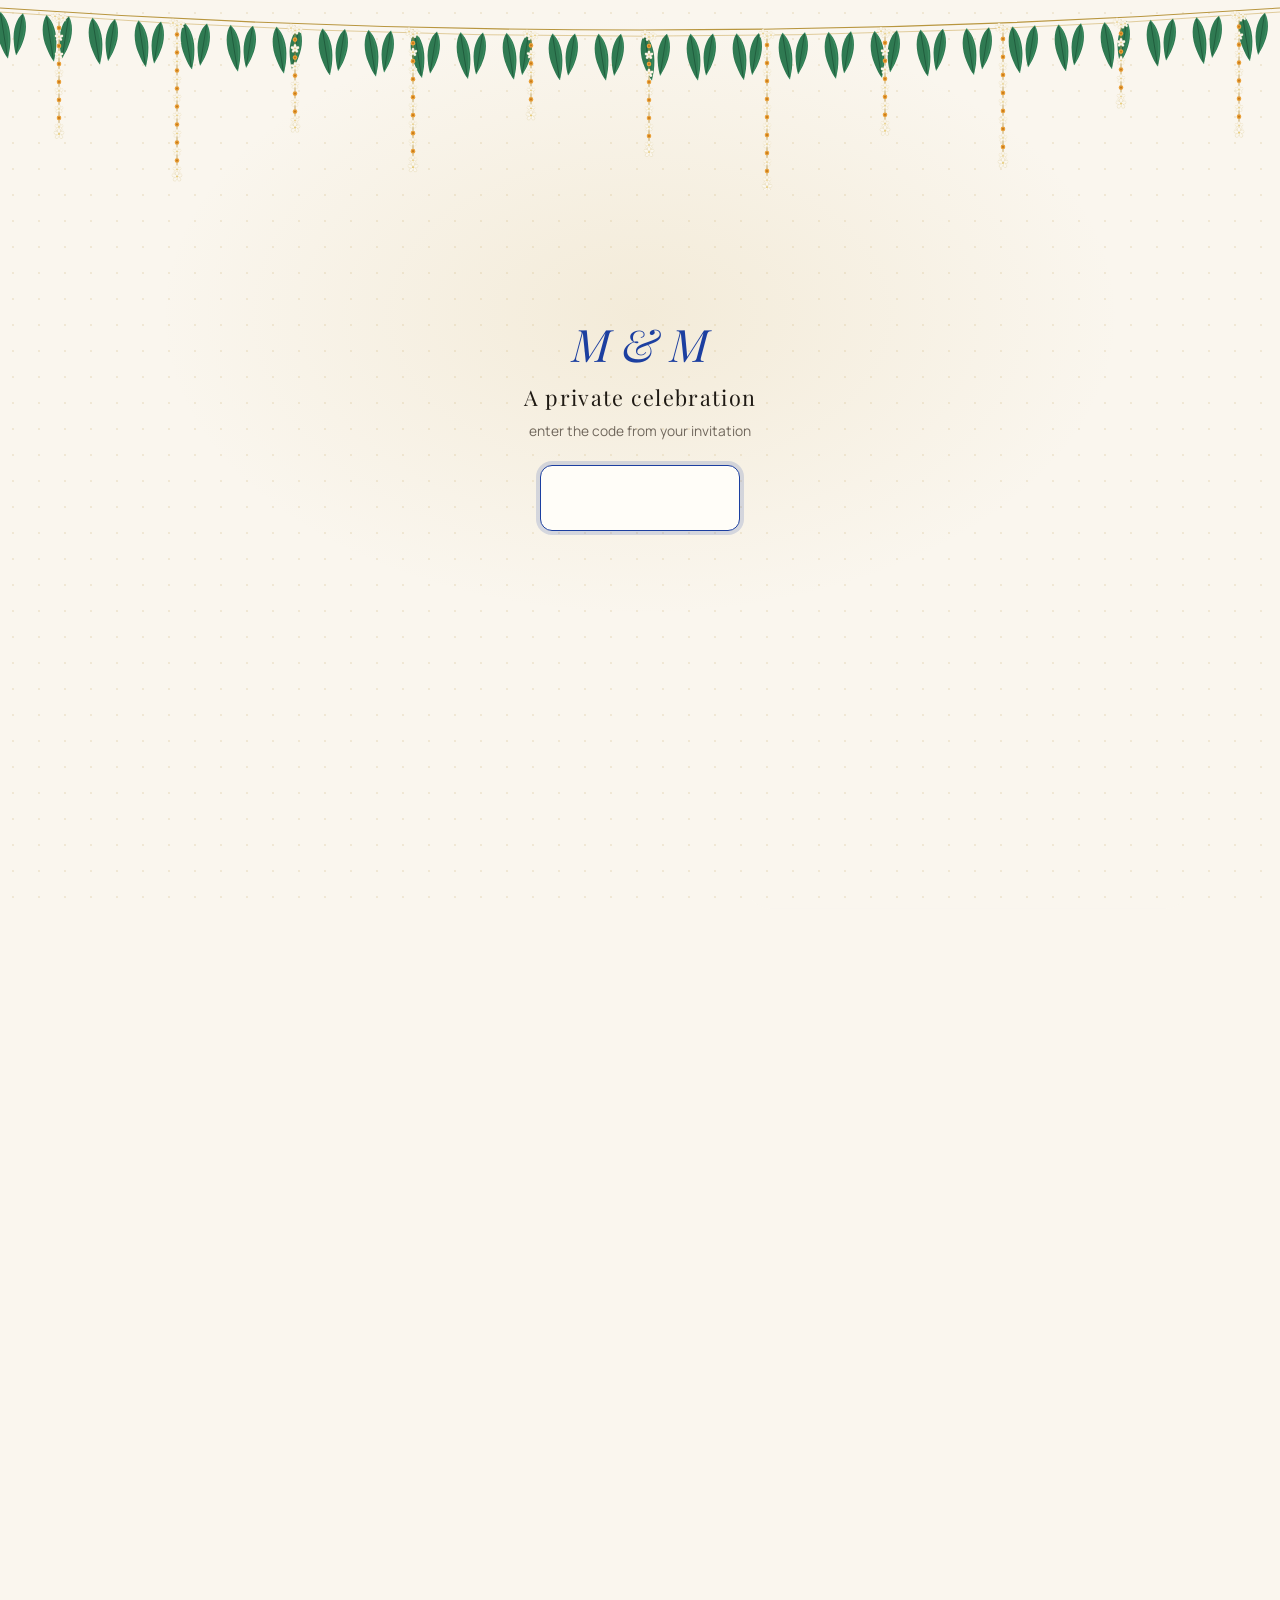
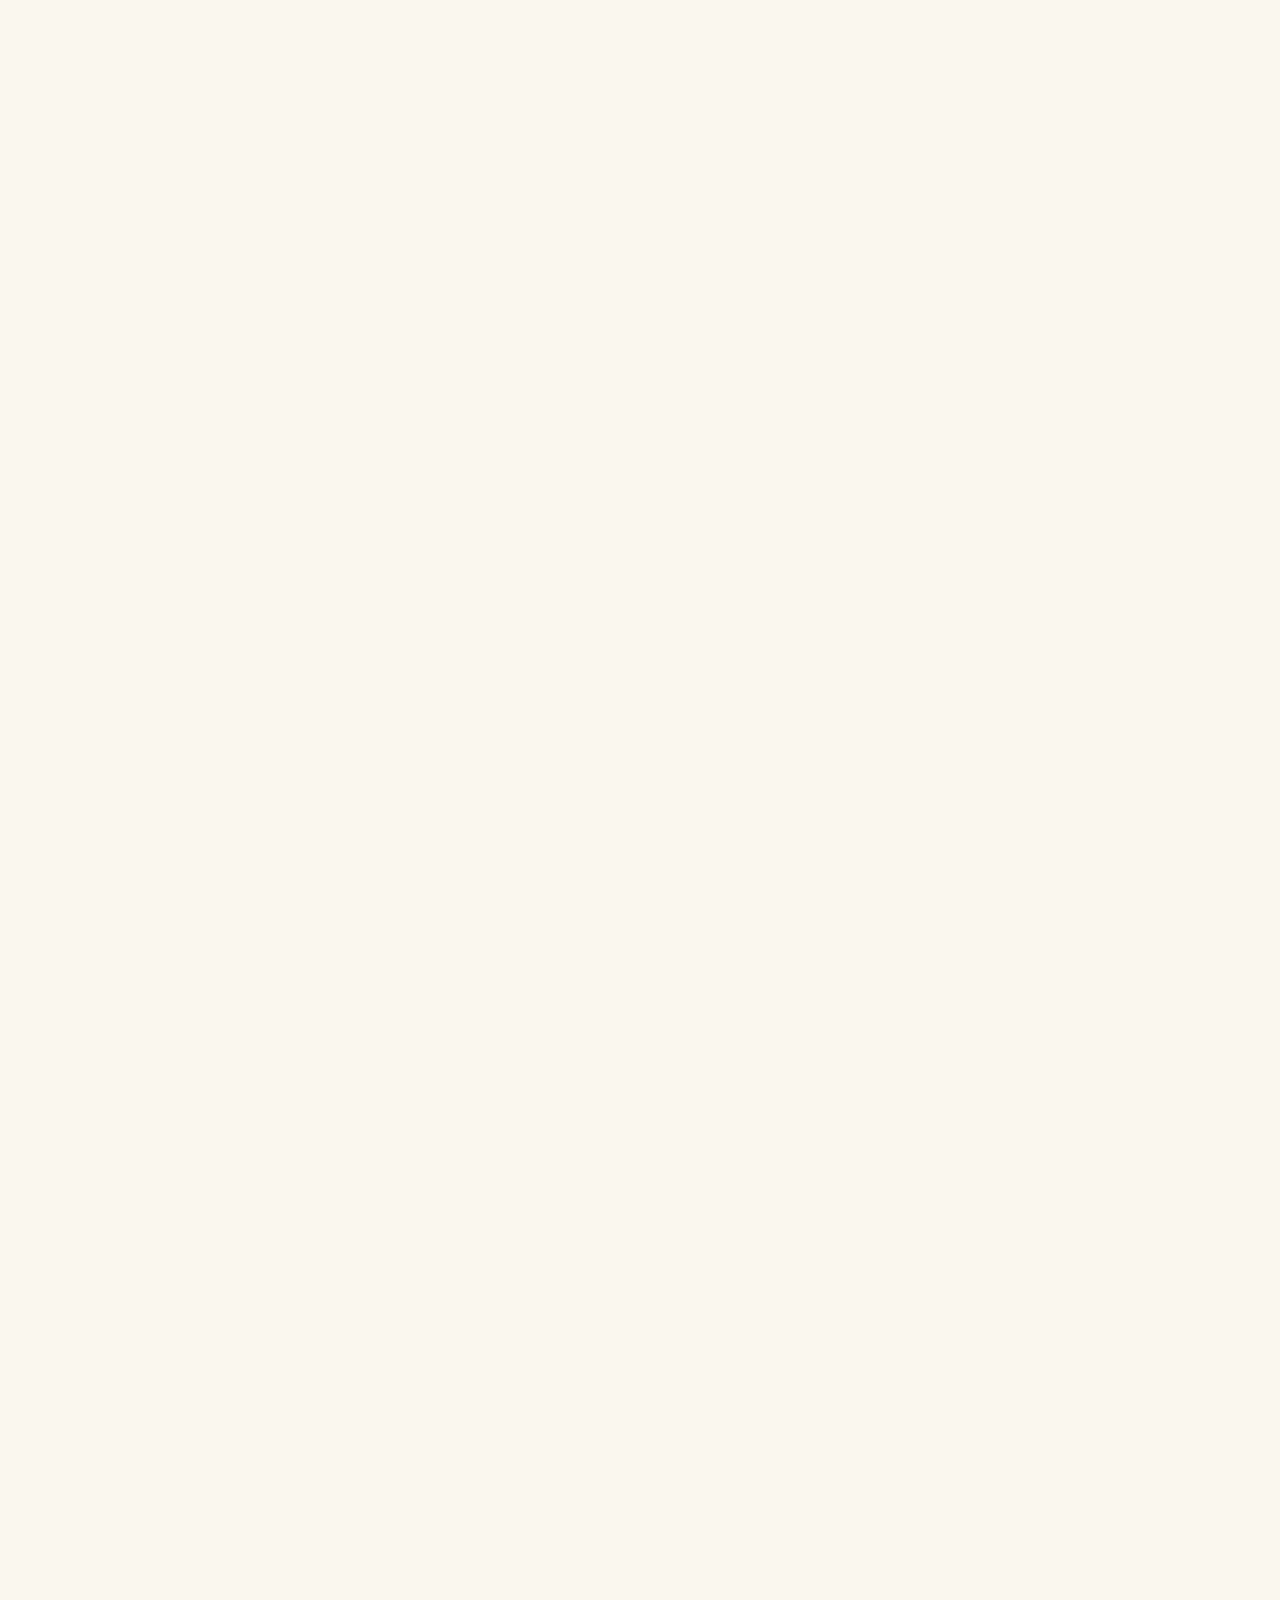
<file: index.html>
<!DOCTYPE html>
<html lang="en">
<head>
  <meta charset="utf-8">
  <meta name="robots" content="noindex, nofollow">
  <meta name="viewport" content="width=device-width, initial-scale=1, viewport-fit=cover">
  <meta name="theme-color" content="#faf6ee">
  <title>Maheshika &amp; Moksha · Tirupati, December 2026</title>
  <meta name="description" content="Maheshika and Moksha are getting married in Tirupati on the 10th, 11th and 13th of December 2026. Reception on Sunday 13th December at S.R. Convention Hall.">
  <meta property="og:type" content="website">
  <meta property="og:title" content="Maheshika &amp; Moksha · Tirupati, December 2026">
  <meta property="og:description" content="Reception &amp; Dinner · Sunday 13th December 2026 · S.R. Convention Hall, Tirupati">
  <meta property="og:image" content="https://maheshika-moksha-in.pages.dev/images/hero.jpg">
  <meta name="twitter:card" content="summary_large_image">
  <link rel="icon" href="data:image/svg+xml,%3Csvg xmlns='http://www.w3.org/2000/svg' viewBox='0 0 64 64'%3E%3Ccircle cx='32' cy='32' r='30' fill='%231c3fa0'/%3E%3Cpath d='M32 14l6 14 14 4-14 4-6 14-6-14-14-4 14-4z' fill='%23d4b978'/%3E%3C/svg%3E">
  <link rel="preconnect" href="https://fonts.googleapis.com">
  <link rel="preconnect" href="https://fonts.gstatic.com" crossorigin>
  <!-- Only the weights the stylesheet uses: Playfair regular + italic (headings ask for 300, which
       falls back to 400 because Playfair has no lighter cut), Manrope 300/400/600, Telugu 400/500/600.
       photos.html loads the same list; keep the two in step. -->
  <link href="https://fonts.googleapis.com/css2?family=Playfair+Display:ital,wght@0,400;1,400&family=Manrope:wght@300;400;600&family=Noto+Serif+Telugu:wght@400;500;600&display=swap" rel="stylesheet">
  <link rel="stylesheet" href="css/styles.css">
  <!-- Before first paint: if this device has not entered the code yet, hold the page (and the hero intro)
       behind the PIN gate that main.js builds. Cleared by main.js, or if main.js fails to load. -->
  <script>try{if(!/^\d{4}$/.test(localStorage.getItem("mnm-in-key")||""))document.documentElement.classList.add("gated")}catch(e){}</script>
  <script src="js/config.js" defer></script>
  <script src="js/main.js" defer onerror="document.documentElement.classList.remove('gated')"></script>
</head>
<body>

  <!-- Shared artwork: marigold, mango leaf, gopuram outline, diya, ornament, icons -->
  <svg width="0" height="0" style="position:absolute" aria-hidden="true">
    <defs>
      <symbol id="gopuram" viewBox="0 0 200 230">
        <path d="M14 230V206h12v-30h12v-30h12v-28h12v-26h12v-22h12v-18h28v18h12v22h12v26h12v28h12v30h12v30h12v24Z"/>
        <path d="M86 52Q100 24 114 52Z"/>
        <g stroke="currentColor" stroke-width="3" fill="none"><path d="M92 40V28M100 36V22M108 40V28"/></g>
        <circle cx="92" cy="26" r="3"/><circle cx="100" cy="19" r="3.5"/><circle cx="108" cy="26" r="3"/>
      </symbol>
      <symbol id="diya" viewBox="-26 -30 52 44">
        <path d="M-22 0Q0 16 22 0Q0-7-22 0Z" fill="#b8963f"/>
        <path d="M-22 0Q0 5 22 0" fill="none" stroke="#8f6f25" stroke-width="1"/>
        <path class="flame" d="M0-3C7-11 5-20 0-27C-5-20-7-11 0-3Z" fill="#e9a13b"/>
        <path class="flame flame-inner" d="M0-5C3.5-10 3-16 0-20C-3-16-3.5-10 0-5Z" fill="#f7c35b"/>
      </symbol>
      <symbol id="mango" viewBox="-8 -2 16 46">
        <path d="M0 0C5.5 6 7.5 18 4.5 30C3.3 35.5 1.6 40 0 43C-1.6 40-3.3 35.5-4.5 30C-7.5 18-5.5 6 0 0Z" fill="#2f7a52"/>
        <path d="M0 0C4 6 5.5 18 3 30C2 35 1 39 0 43" fill="none" stroke="#3f9466" stroke-width="1.2" opacity=".55"/>
        <path d="M0 1.5V41" stroke="#1d5638" stroke-width=".7"/>
      </symbol>
      <symbol id="jasmine" viewBox="-7 -7 14 14">
        <g fill="#fbf7ee" stroke="#d8c58f" stroke-width=".35">
          <ellipse cx="0" cy="-3.6" rx="2.1" ry="3.4"/><ellipse cx="0" cy="-3.6" rx="2.1" ry="3.4" transform="rotate(72)"/><ellipse cx="0" cy="-3.6" rx="2.1" ry="3.4" transform="rotate(144)"/><ellipse cx="0" cy="-3.6" rx="2.1" ry="3.4" transform="rotate(216)"/><ellipse cx="0" cy="-3.6" rx="2.1" ry="3.4" transform="rotate(288)"/>
        </g>
        <circle r="1.1" fill="#e9c96a"/>
      </symbol>
      <symbol id="bead" viewBox="-4 -4 8 8"><circle r="3.4" fill="#e9a13b"/><circle r="1.6" fill="#c97a18"/></symbol>
      <!-- floral flourish: lotus at the centre, vines and leaves either side -->
      <symbol id="flourish" viewBox="-130 -26 260 52">
        <g fill="none" stroke="currentColor" stroke-width="1.1" stroke-linecap="round" stroke-linejoin="round">
          <path d="M-18 8C-42 8-58-8-84-2C-98 1-108 9-122 4"/><path d="M18 8C42 8 58-8 84-2C98 1 108 9 122 4"/>
          <path d="M-50 2C-56-9-66-10-70-4C-64 0-57 2-50 2Z"/><path d="M50 2C56-9 66-10 70-4C64 0 57 2 50 2Z"/>
          <path d="M-92-2C-95-12-104-14-108-9C-103-4-97-2-92-2Z"/><path d="M92-2C95-12 104-14 108-9C103-4 97-2 92-2Z"/>
          <path d="M-32 7C-36 15-45 15-47 8"/><path d="M32 7C36 15 45 15 47 8"/>
          <path d="M-70-3C-74 4-80 6-86 3"/><path d="M70-3C74 4 80 6 86 3"/>
        </g>
        <g fill="currentColor">
          <path d="M0-16C4.5-9 6.5-2 0 9C-6.5-2-4.5-9 0-16Z"/>
          <path d="M0 9C-8 3-14-4-12-13C-6-9-2-2 0 9Z" opacity=".6"/><path d="M0 9C8 3 14-4 12-13C6-9 2-2 0 9Z" opacity=".6"/>
          <path d="M0 9C-14 5-21-1-23-8C-14-6-6-2 0 9Z" opacity=".35"/><path d="M0 9C14 5 21-1 23-8C14-6 6-2 0 9Z" opacity=".35"/>
          <circle cx="-122" cy="4" r="1.6"/><circle cx="122" cy="4" r="1.6"/><circle cx="-47" cy="8" r="1.2"/><circle cx="47" cy="8" r="1.2"/>
        </g>
      </symbol>
      <!-- line icons, drawn in the current text colour -->
      <symbol id="ic-cal" viewBox="0 0 24 24"><g fill="none" stroke="currentColor" stroke-width="1.5" stroke-linecap="round"><rect x="3.5" y="5" width="17" height="15" rx="2.5"/><path d="M3.5 10h17M8 3v4M16 3v4"/></g></symbol>
      <symbol id="ic-pin" viewBox="0 0 24 24"><g fill="none" stroke="currentColor" stroke-width="1.5" stroke-linecap="round"><path d="M12 21s-6.5-5.6-6.5-11a6.5 6.5 0 0 1 13 0c0 5.4-6.5 11-6.5 11Z"/><circle cx="12" cy="10" r="2.4"/></g></symbol>
      <symbol id="ic-camera" viewBox="0 0 24 24"><g fill="none" stroke="currentColor" stroke-width="1.5" stroke-linecap="round" stroke-linejoin="round"><path d="M4 8.5A1.5 1.5 0 0 1 5.5 7h2l1.2-2h6.6L16.5 7h2A1.5 1.5 0 0 1 20 8.5V18a1.5 1.5 0 0 1-1.5 1.5h-13A1.5 1.5 0 0 1 4 18Z"/><circle cx="12" cy="13" r="3.4"/></g></symbol>
      <symbol id="ic-chat" viewBox="0 0 24 24"><path d="M5 18.5 4 20.5l3.4-1.1A8.5 8.5 0 1 0 5 18.5Z" fill="none" stroke="currentColor" stroke-width="1.5" stroke-linejoin="round"/></symbol>
      <symbol id="ic-arrow" viewBox="0 0 24 24"><path d="M5 12h14m-6-6 6 6-6 6" fill="none" stroke="currentColor" stroke-width="1.5" stroke-linecap="round" stroke-linejoin="round"/></symbol>
      <symbol id="ic-plane" viewBox="0 0 24 24"><path d="M10.5 13.5 4 12l-1-1.5L20 3l-4 17-1.5-1-2-6.5" fill="none" stroke="currentColor" stroke-width="1.5" stroke-linejoin="round" stroke-linecap="round"/></symbol>
      <symbol id="ic-bed" viewBox="0 0 24 24"><g fill="none" stroke="currentColor" stroke-width="1.5" stroke-linecap="round"><path d="M3 18V8M3 14h18v4M3 14V10.5A1.5 1.5 0 0 1 4.5 9H11v5M21 14v-2.5A2.5 2.5 0 0 0 18.5 9H11"/><circle cx="7" cy="11.5" r="1.2"/></g></symbol>
    </defs>
  </svg>

  <div class="progress" id="progress" aria-hidden="true"></div>

  <!-- ============================================================ NAV -->
  <header class="nav" id="nav">
    <a class="brand" href="#home" aria-label="Back to top">
      <span class="brand-mark">M<i>&amp;</i>M</span>
    </a>
    <nav class="links" id="links" aria-label="Sections">
      <a href="#invitation">Invitation</a>
      <a href="#couple">The Couple</a>
      <a href="#story">Our Story</a>
      <a href="#celebrations">Celebrations</a>
      <a href="#rituals">Traditions</a>
      <a href="#travel">Travel &amp; Stay</a>
      <a href="#gallery">Gallery</a>
      <a href="photos.html">Photos</a>
      <a href="#rsvp" class="nav-rsvp">RSVP</a>
    </nav>
    <button class="burger" id="burger" aria-label="Open menu" aria-expanded="false" aria-controls="links">
      <span></span><span></span>
    </button>
  </header>

  <nav class="pills" aria-label="Quick actions">
    <a class="pill pill-rsvp" href="https://wa.me/4917676514369?text=Hi%20Moksha%21%20This%20is%20___.%0AHere%20is%20our%20RSVP%20for%20Tirupati%3A%0A10th%20Dec%2C%20Mehendi%20%26%20Haldi%3A%20Yes%0A11th%20Dec%2C%20Wedding%3A%20Yes%0A13th%20Dec%2C%20Reception%3A%20Yes%0AWe%20will%20be%20___%20guests.%0ASee%20you%20in%20December%21" target="_blank" rel="noopener"><svg class="ic" aria-hidden="true"><use href="#ic-chat"/></svg><span>RSVP</span></a>
    <a class="pill" href="photos.html"><svg class="ic" aria-hidden="true"><use href="#ic-camera"/></svg><span>Add photos</span></a>
    <a class="pill sl-btn" href="https://maheshika-moksha.pages.dev" target="_blank" rel="noopener" aria-label="Open the Sri Lankan wedding website">
      <span class="sl-flag" aria-hidden="true">🇱🇰</span><span class="sl-text">Sri Lankan Wedding</span><span class="sl-short">Sri Lanka</span>
    </a>
  </nav>

  <main>

  <!-- ============================================================ HERO -->
  <section class="hero" id="home">
    <svg class="toran" id="toran" aria-hidden="true"></svg>
    <svg class="strands strands-l" id="strands-l" aria-hidden="true"></svg>
    <svg class="strands strands-r" id="strands-r" aria-hidden="true"></svg>
    <canvas class="petals" id="petals" aria-hidden="true"></canvas>

    <figure class="hero-photo">
      <div class="img-reveal tilt" data-parallax="0.04">
        <img src="images/hero.jpg" alt="Maheshika and Moksha in traditional dress before the Tirupati gopuram" width="1122" height="1402" fetchpriority="high">
      </div>
    </figure>

    <div class="hero-inner">
      <p class="eyebrow rise"><span>Tirupati, India <span aria-hidden="true">🇮🇳</span>, December 2026</span></p>
      <h1 class="names rise">
        <span class="line">Maheshika</span>
        <span class="line amp-line"><span class="amp">&amp;</span></span>
        <span class="line">Moksha</span>
      </h1>
      <p class="names-te rise" lang="te">మహేషిక &amp; మోక్ష</p>
      <p class="hero-lead rise">are getting married, and we would love to have you there.</p>

      <div class="hero-dates rise" role="group" aria-label="Dates">
        <a href="#celebrations"><b>10<sup>th</sup></b>Mehendi &amp; Haldi</a>
        <a href="#celebrations"><b>11<sup>th</sup></b>Wedding</a>
        <a href="#celebrations"><b>13<sup>th</sup></b>Reception</a>
      </div>

      <div class="countdown rise" id="countdown" role="timer" aria-label="Countdown to the reception">
        <div><b data-cd="d">00</b><span>days</span></div>
        <div><b data-cd="h">00</b><span>hours</span></div>
        <div><b data-cd="m">00</b><span>minutes</span></div>
        <div><b data-cd="s">00</b><span>seconds</span></div>
      </div>
      <p class="cd-label rise">until the reception on Sunday 13th December</p>

      <div class="hero-cta rise">
        <a class="btn btn-ghost" href="#celebrations"><span>The celebrations</span><svg class="ic" aria-hidden="true"><use href="#ic-arrow"/></svg></a>
        <a class="btn btn-primary" href="https://wa.me/4917676514369?text=Hi%20Moksha%21%20This%20is%20___.%0AHere%20is%20our%20RSVP%20for%20Tirupati%3A%0A10th%20Dec%2C%20Mehendi%20%26%20Haldi%3A%20Yes%0A11th%20Dec%2C%20Wedding%3A%20Yes%0A13th%20Dec%2C%20Reception%3A%20Yes%0AWe%20will%20be%20___%20guests.%0ASee%20you%20in%20December%21" target="_blank" rel="noopener"><span>RSVP</span><svg class="ic" aria-hidden="true"><use href="#ic-arrow"/></svg></a>
        <a class="btn btn-ghost" href="assets/reception.ics" download="Maheshika-Moksha-Reception.ics"><span>Add to calendar</span></a>
      </div>
    </div>

    <svg class="skyline" data-parallax="-0.12" viewBox="0 0 1440 200" preserveAspectRatio="xMidYMax slice" aria-hidden="true">
      <g fill="none" stroke="currentColor" stroke-width="1.2" opacity=".35">
        <use href="#gopuram" x="40"   y="90" width="110" height="126"/>
        <image href="images/temple-gold.png" x="585" y="-28" width="270" height="231"/>
        <use href="#gopuram" x="1290" y="90" width="110" height="126"/>
      </g>
    </svg>
  </section>

  <!-- ============================================================ INVITATION -->
  <section class="section invitation" id="invitation">
    <div class="wrap narrow">
      <h2 class="center reveal inv-title" data-split>The Invitation</h2>
      <p class="inv-sub te reveal" lang="te">బోడక వారి పెండ్లిపిలుపు</p>
      <svg class="flourish reveal" aria-hidden="true"><use href="#flourish"/></svg>

      <div class="card reveal">
        <div class="lang-tabs" role="tablist" aria-label="Language">
          <button class="on" role="tab" id="tab-en" aria-selected="true" aria-controls="pane-en" data-lang="en">English</button>
          <button role="tab" id="tab-te" aria-selected="false" aria-controls="pane-te" tabindex="-1" data-lang="te" lang="te">తెలుగు</button>
        </div>

        <div class="lang-pane" id="pane-en" role="tabpanel" aria-labelledby="tab-en" data-pane="en">
          <p class="inv-bless">With the blessings of Sri Kanipaka Swayambhu Varasiddhi Vinayaka Swamy<br>and Sri Lord Venkateswara Swamy</p>
          <svg class="inv-diya" aria-hidden="true"><use href="#diya"/></svg>
          <p class="inv-hosts">Mrs. Yetukuri Nagalakshmi <em>&amp;</em> Mr. Bodaka Sreenivasulu<br><small>Tirupati, India</small></p>
          <p class="inv-line">request the honour of your presence, with family and friends,<br>at the marriage of their only son</p>
          <p class="inv-name">Moksha Prashanth Bodaka</p>
          <p class="inv-with">with</p>
          <p class="inv-name">Maheshika Hansamalee Walpola</p>
          <p class="inv-line">daughter of<br>Mrs. Geethgaya Walpola <em>&amp;</em> Mr. Mahi Jayanatha Walpola<br><small>Colombo, Sri Lanka</small></p>

          <div class="inv-grid">
            <div>
              <h4>Subha Muhurtham</h4>
              <p><strong>Friday, 11th December 2026</strong><br>between 9:00 and 10:30 AM<br>T.T.D, Tirumala</p>
            </div>
            <div>
              <h4>Reception &amp; Dinner</h4>
              <p><strong>Sunday, 13th December 2026</strong><br>from 5:00 PM onwards<br>S.R. Convention Hall<br>Old Tiruchanoor Road, Tirupati</p>
            </div>
          </div>
        </div>

        <div class="lang-pane te-pane" id="pane-te" role="tabpanel" aria-labelledby="tab-te" data-pane="te" hidden lang="te">
          <p class="inv-bless">శ్రీరస్తు &nbsp;·&nbsp; శుభమస్తు &nbsp;·&nbsp; కళ్యాణమస్తు<br><span class="inv-bless-2">శ్రీ కాణిపాక స్వయంభు వరసిద్ధి వినాయక స్వామి మరియు శ్రీ వేంకటేశ్వర స్వామి వారి ఆశీర్వాదములతో</span></p>
          <svg class="inv-diya" aria-hidden="true"><use href="#diya"/></svg>
          <p class="inv-hosts">శ్రీమతి వై. నాగలక్ష్మి <em>&amp;</em> శ్రీ బోడక శ్రీనివాసులు<br><small>తిరుపతి, భారతదేశం</small></p>
          <p class="inv-line">మా ఏకైక కుమారుడు</p>
          <p class="inv-name">చి॥ బోడక మోక్ష ప్రశాంత్</p>
          <p class="inv-with">అను వరునకు</p>
          <p class="inv-line">శ్రీమతి గీతంగయ వాల్పోల <em>&amp;</em> శ్రీ మహి జయనాథ వాల్పోల గారి కుమార్తె<br><small>కొలంబో, శ్రీలంక</small></p>
          <p class="inv-name">చి॥ల॥సౌ॥ మహేషిక హన్సమాలీ వాల్పోల</p>
          <p class="inv-with">అను కన్యకకు</p>
          <p class="inv-line">జరుగు వివాహ మహోత్సవమునకు మీరు బంధుమిత్రులతో విచ్చేసి,<br>వధూవరులను ఆశీర్వదించవలసినదిగా కోరుచున్నాము.</p>

          <div class="inv-grid">
            <div>
              <h4>శుభ ముహూర్తము</h4>
              <p><strong>11-12-2026, శుక్రవారము</strong><br>ఉదయం 9.00 నుండి 10.30 గంటల వరకు<br>టి.టి.డి, తిరుమల</p>
            </div>
            <div>
              <h4>రిసెప్షన్ &amp; విందు</h4>
              <p><strong>13-12-2026, ఆదివారం</strong><br>సాయంత్రం 5.00 గంటల నుండి<br>యస్.ఆర్. కన్వెన్షన్ హాల్<br>పాత తిరుచానూరు రోడ్డు, తిరుపతి</p>
            </div>
          </div>
        </div>
      </div>
    </div>
  </section>

  <!-- ============================================================ THE COUPLE -->
  <section class="section couple" id="couple">
    <div class="wrap">
      <p class="eyebrow center reveal">The Couple <span class="sep">·</span><span class="te" lang="te">వధూవరులు</span></p>
      <h2 class="center reveal" data-split>Two countries, one journey</h2>

      <div class="couple-layout">
        <figure class="couple-photo reveal">
          <div class="img-reveal"><img src="images/couple.jpg" alt="Maheshika and Moksha" width="1034" height="1521" loading="lazy"></div>
        </figure>
        <div class="couple-names"><p class="couple-home reveal">Today, they live in <strong>Germany</strong>. A long way from both countries, and exactly where the two of them found each other.</p></div>
      </div>

    </div>
  </section>

  <!-- ============================================================ OUR STORY -->
  <section class="section story" id="story">
    <div class="wrap narrow">
      <p class="eyebrow center reveal">Our Story <span class="sep">·</span><span class="te" lang="te">మా కథ</span></p>
      <h2 class="center reveal" data-split>From two countries to one city, and to each other</h2>

      <div class="story-cols">
        <div class="story-col reveal">
          <span class="story-num">I</span>
          <h3>Two roads</h3>
          <p>Moksha's journey began in Tirupati, and Maheshika's in Colombo. Both found their way to Chemnitz, Germany, for their master's degrees. They studied different subjects, sat in different classes and had their own circles of friends. Neither of them knew that this city would give them much more than a degree.</p>
        </div>
        <div class="story-col reveal">
          <span class="story-num">II</span>
          <h3>A friendship</h3>
          <p>Their paths crossed in the simplest of ways, through a part-time job. Familiar faces at work slowly turned into conversations, shared laughter and a friendship that grew stronger with time.</p>
          <p>Far from their families, they were both building new lives in an unfamiliar country, and the friends they made became their family in Germany. Somewhere along the way, they found that same sense of belonging in each other.</p>
        </div>
        <div class="story-col reveal">
          <span class="story-num">III</span>
          <h3>A new beginning</h3>
          <p>With time, that friendship quietly grew into love. There was no grand turning point, just many small moments and the comfort of having someone by their side.</p>
          <p>Two separate journeys have now brought together two countries, two families and two celebrations, one in Tirupati and one in Sri Lanka. They are grateful for every friend and every little turn in life that led them to each other, and they are so happy to share this story with all of you.</p>
        </div>
      </div>
    </div>
  </section>

  <!-- ============================================================ CINEMATIC BAND -->
  <section class="band" aria-label="Photograph of the couple">
    <div class="band-img"><img src="images/band.jpg" alt="Maheshika and Moksha watching the sunset" width="1448" height="1086" loading="lazy"></div>
  </section>

  <!-- ============================================================ CELEBRATIONS -->
  <section class="section celebrations" id="celebrations">
    <div class="wrap">
      <p class="eyebrow center on-dark reveal">The Celebrations <span class="sep">·</span><span class="te" lang="te">వేడుకలు</span></p>
      <h2 class="center on-dark reveal" data-split>Three days in December 2026</h2>

      <div class="scenes">
        <article class="scene reveal">
          <div class="scene-date"><b>10<sup>th</sup></b><span>Thu</span></div>
          <div class="scene-body">
            <span class="tag">Close family &amp; friends</span>
            <h3>Mehendi &amp; Haldi <small class="te" lang="te">మెహందీ &amp; పసుపు</small></h3>
            <p class="scene-meta"><span><svg class="ic" aria-hidden="true"><use href="#ic-cal"/></svg>Thursday 10th December · 10:00 AM to 6:00 PM</span><span><svg class="ic" aria-hidden="true"><use href="#ic-pin"/></svg>The Farmhouse Tirupati, Mamanduru Village</span></p>
            <p>Henna on hands, turmeric on cheeks, and a house full of song. A treasured day with both families before the wedding.</p>
            <div class="scene-actions">
              <a class="btn btn-primary" href="https://www.google.com/maps/search/?api=1&amp;query=The+Farmhouse+Tirupati+Mamanduru+Village+Ithepalli+Tirupati" target="_blank" rel="noopener"><span>Open in Google Maps</span><svg class="ic" aria-hidden="true"><use href="#ic-arrow"/></svg></a>
              <a class="btn btn-ghost on-dark" href="https://thefarmhousetirupati.com/" target="_blank" rel="noopener"><span>The venue's website</span></a>
              <a class="btn btn-ghost on-dark" href="assets/mehendi-haldi.ics" download="Maheshika-Moksha-Mehendi-Haldi.ics"><span>Add to calendar</span></a>
            </div>
          </div>
        </article>

        <article class="scene reveal">
          <div class="scene-date"><b>11<sup>th</sup></b><span>Fri</span></div>
          <div class="scene-body">
            <span class="tag">Close family &amp; friends</span>
            <h3>The Wedding <small class="te" lang="te">వివాహము</small></h3>
            <p class="scene-meta"><span><svg class="ic" aria-hidden="true"><use href="#ic-cal"/></svg>Friday 11th December · 9:00 AM · Subha Muhurtham</span><span><svg class="ic" aria-hidden="true"><use href="#ic-pin"/></svg>T.T.D, Tirumala</span></p>
            <p>The ceremony takes place on the sacred hill of Tirumala with close family and friends around us. We carry every one of you in our hearts, and on Sunday we bring the celebration down the hill to you.</p>
            <div class="scene-actions"><a class="btn btn-ghost on-dark" href="assets/wedding-ceremony.ics" download="Maheshika-Moksha-Wedding.ics"><span>Add to calendar</span></a></div>
          </div>
        </article>

        <article class="scene scene-main reveal">
          <div class="scene-date"><b>13<sup>th</sup></b><span>Sun</span></div>
          <div class="scene-body">
            <span class="tag tag-gold">Everyone is welcome</span>
            <h3>Reception &amp; Dinner <small class="te" lang="te">రిసెప్షన్ &amp; విందు</small></h3>
            <p class="scene-meta"><span><svg class="ic" aria-hidden="true"><use href="#ic-cal"/></svg>Sunday 13th December · from 5:00 PM onwards</span><span><svg class="ic" aria-hidden="true"><use href="#ic-pin"/></svg>S.R. Convention Hall, Old Tiruchanoor Road, Tirupati</span></p>
            <p>This is the evening we have been waiting to share with you. Nothing would make us happier than seeing your face in the crowd.</p>
            <p class="scene-note">No dress code. Wear whatever makes you feel like celebrating.</p>
            <div class="scene-actions">
              <a class="btn btn-primary" href="https://www.google.com/maps/search/?api=1&amp;query=S.R.+Convention+Hall+Old+Tiruchanoor+Road+Tirupati" target="_blank" rel="noopener"><span>Open in Google Maps</span><svg class="ic" aria-hidden="true"><use href="#ic-arrow"/></svg></a>
              <a class="btn btn-ghost on-dark" href="assets/reception.ics" download="Maheshika-Moksha-Reception.ics"><span>Add to calendar</span></a>
            </div>
          </div>
        </article>
      </div>


      <div class="rsvp-panel reveal" id="rsvp">
        <p class="rsvp-kicker">Kindly let us know by</p>
        <h3 class="rsvp-date">30<sup>th</sup> October 2026</h3>
        <p class="rsvp-text">Tap below, edit the ready-made message, and send. That is all.</p>
        <a class="btn btn-primary" href="https://wa.me/4917676514369?text=Hi%20Moksha%21%20This%20is%20___.%0AHere%20is%20our%20RSVP%20for%20Tirupati%3A%0A10th%20Dec%2C%20Mehendi%20%26%20Haldi%3A%20Yes%0A11th%20Dec%2C%20Wedding%3A%20Yes%0A13th%20Dec%2C%20Reception%3A%20Yes%0AWe%20will%20be%20___%20guests.%0ASee%20you%20in%20December%21" target="_blank" rel="noopener"><span>RSVP on WhatsApp</span><svg class="ic" aria-hidden="true"><use href="#ic-arrow"/></svg></a>
      </div>
    </div>
  </section>

  <!-- ============================================================ TRADITIONS -->
  <section class="section rituals" id="rituals">
    <div class="wrap">
      <p class="eyebrow center reveal">Traditions <span class="sep">·</span><span class="te" lang="te">సంప్రదాయాలు</span></p>
      <h2 class="center reveal" data-split>A short guide to a Telugu wedding</h2>
      <p class="center lede reveal">For friends joining us from Sri Lanka, Germany and further afield, here are the rituals you will hear about, in a few lines each.</p>

      <ol class="ritual-list">
        <li class="ritual reveal"><span class="ritual-n">01</span><div><h4>Mehendi</h4><p>Henna is drawn on the bride's hands and feet the day before. The deeper the colour turns, the deeper the love, they say.</p></div></li>
        <li class="ritual reveal"><span class="ritual-n">02</span><div><h4>Haldi · Pasupu</h4><p>Family members bless the couple by applying turmeric paste, for glow, for good luck, and for a lot of yellow on everyone's clothes.</p></div></li>
        <li class="ritual reveal"><span class="ritual-n">03</span><div><h4>Kanyadanam</h4><p>The bride's parents place her hand in the groom's. It is the giving-away, and the most emotional moment of the morning.</p></div></li>
        <li class="ritual reveal"><span class="ritual-n">04</span><div><h4>Jeelakarra Bellam</h4><p>At the exact muhurtham, the couple place a paste of cumin and jaggery on each other's heads: bitter and sweet, held together for life.</p></div></li>
        <li class="ritual reveal"><span class="ritual-n">05</span><div><h4>Mangalya Dharanam</h4><p>The groom ties the mangalasutra around the bride's neck with three knots. This is the moment the two are married.</p></div></li>
        <li class="ritual reveal"><span class="ritual-n">06</span><div><h4>Talambralu</h4><p>The couple shower each other with turmeric-coated rice, again and again, each trying to out-pour the other. Laughter guaranteed.</p></div></li>
        <li class="ritual reveal"><span class="ritual-n">07</span><div><h4>Saptapadi</h4><p>Seven steps around the sacred fire, one vow for each. It is the walk that turns two people into a family.</p></div></li>
        <li class="ritual reveal"><span class="ritual-n">08</span><div><h4>Arundhati Darshanam</h4><p>At the very end, the groom shows the bride the star Arundhati in the sky, the old symbol of a marriage that lasts.</p></div></li>
      </ol>
    </div>
  </section>

  <!-- ============================================================ TRAVEL & STAY -->
  <section class="section travel" id="travel">
    <div class="wrap">
      <p class="eyebrow center reveal">Travel &amp; Stay <span class="sep">·</span><span class="te" lang="te">ప్రయాణం &amp; బస</span></p>
      <h2 class="center reveal" data-split>Getting to Tirupati</h2>

      <div class="travel-grid">
        <div class="travel-block reveal">
          <h3><svg class="ic" aria-hidden="true"><use href="#ic-plane"/></svg>Flying in</h3>
          <ul class="plain">
            <li><strong>Chennai (MAA)</strong> is the nearest international airport. Tirupati is about three hours away by road, and taxis and buses run all day.</li>
            <li><strong>Bengaluru (BLR)</strong> is the other big international gateway, about five hours by road or an overnight train.</li>
            <li><strong>Tirupati (TIR)</strong> is the local airport, a short drive from town, with domestic connections from most Indian cities.</li>
          </ul>
          <p class="small">Tirupati is also a major railway junction with direct trains from Chennai, Bengaluru and Hyderabad.</p>
        </div>

        <div class="travel-block reveal">
          <h3><svg class="ic" aria-hidden="true"><use href="#ic-bed"/></svg>Where to stay</h3>
          <ul class="hotels">
            <li><a href="https://www.google.com/maps/search/?api=1&query=Taj+Tirupati" target="_blank" rel="noopener"><span><strong>Taj Tirupati</strong><small>IHCL · five star</small></span><svg class="ic" aria-hidden="true"><use href="#ic-arrow"/></svg></a></li>
            <li><a href="https://www.google.com/maps/search/?api=1&query=Ekante+Bliss+Tirupati+IHCL+SeleQtions" target="_blank" rel="noopener"><span><strong>Ekante Bliss Tirupati</strong><small>IHCL SeleQtions · luxury boutique</small></span><svg class="ic" aria-hidden="true"><use href="#ic-arrow"/></svg></a></li>
            <li><a href="https://www.google.com/maps/search/?api=1&query=Marasa+Sarovar+Premiere+Tirupati" target="_blank" rel="noopener"><span><strong>Marasa Sarovar Premiere</strong><small>Sarovar Hotels · upscale</small></span><svg class="ic" aria-hidden="true"><use href="#ic-arrow"/></svg></a></li>
            <li><a href="https://www.google.com/maps/search/?api=1&query=Fortune+Select+Grand+Ridge+Tirupati" target="_blank" rel="noopener"><span><strong>Fortune Select Grand Ridge</strong><small>Member ITC Hotels' Group · four star</small></span><svg class="ic" aria-hidden="true"><use href="#ic-arrow"/></svg></a></li>
            <li><a href="https://www.google.com/maps/search/?api=1&query=Lemon+Tree+Premier+Tirupati" target="_blank" rel="noopener"><span><strong>Lemon Tree Premier</strong><small>four star</small></span><svg class="ic" aria-hidden="true"><use href="#ic-arrow"/></svg></a></li>
            <li><a href="https://www.google.com/maps/search/?api=1&query=Pai+Viceroy+Tirupati" target="_blank" rel="noopener"><span><strong>Pai Viceroy</strong><small>comfortable mid-range</small></span><svg class="ic" aria-hidden="true"><use href="#ic-arrow"/></svg></a></li>
            <li><a href="https://www.google.com/maps/search/?api=1&query=Hotel+MountView+Comforts+Tirupati" target="_blank" rel="noopener"><span><strong>Hotel MountView Comforts</strong><small>friendly on the budget</small></span><svg class="ic" aria-hidden="true"><use href="#ic-arrow"/></svg></a></li>
          </ul>
          <p class="small">From the grandest to the most sensible. Tap a hotel to open it in Google Maps.</p>
        </div>
      </div>

      <div class="tip reveal">
        <img class="tip-art" src="images/temple-blue.png" alt="" width="554" height="474" loading="lazy">
        <div>
          <h4>If you have a day to spare</h4>
          <p>The Sri Venkateswara Temple on Tirumala, just above the town, is one of the most visited places of worship in the world. Darshan needs to be booked well in advance. Ask us and we will help.</p>
        </div>
      </div>
    </div>
  </section>

  <!-- ============================================================ GALLERY -->
  <section class="section gallery" id="gallery">
    <div class="wrap">
      <p class="eyebrow center reveal">Moments <span class="sep">·</span><span class="te" lang="te">ఫోటోలు</span></p>
      <h2 class="center reveal" data-split>A few of our favourites</h2>
      <p class="center lede reveal">A few of the moments we love, from the road that brought us here.</p>

      <div class="gal-grid">
        <div class="gal reveal"><img src="images/gallery-1.jpg" alt="A heart made of two hands against the Amsterdam skyline" loading="lazy"></div>
        <div class="gal reveal"><img src="images/gallery-2.jpg" alt="Maheshika and Moksha under a tree by the lake" loading="lazy"></div>
        <div class="gal reveal"><img src="images/gallery-3.jpg" alt="At the Leaning Tower of Pisa" loading="lazy"></div>
        <div class="gal reveal"><img src="images/gallery-4.jpg" alt="A night selfie under the fairy lights" loading="lazy"></div>
        <div class="gal reveal"><img src="images/gallery-5.jpg" alt="In cream traditional dress at the stupa" loading="lazy"></div>
        <div class="gal reveal"><img src="images/gallery-6.jpg" alt="In front of a turquoise house in Burano" loading="lazy"></div>
      </div>

      <div class="gal-cta reveal">
        <a class="btn btn-primary btn-big" href="photos.html"><svg class="ic" aria-hidden="true"><use href="#ic-camera"/></svg><span>Add your photos</span></a>
        <p class="small">Your pictures go into our album on their own page, so this one stays short.</p>
      </div>
    </div>
  </section>

  <!-- ============================================================ CLOSING -->
  <section class="section closing" id="closing">
    <div class="wrap narrow">
      <p class="te closing-te reveal" lang="te">మీ రాక మాకు ఆనందం</p>
      <h2 class="center on-dark reveal" data-split>Your presence is our joy</h2>
      <p class="closing-text reveal">Two families, two countries, and one very long list of people we love. Thank you for the blessings, the phone calls, and the long journeys you are making for us. We cannot wait to see you in Tirupati.</p>

      <svg class="flourish reveal" aria-hidden="true"><use href="#flourish"/></svg>

      <p class="closing-names reveal">Maheshika <span class="amp">&amp;</span> Moksha</p>
      <p class="closing-with reveal">with Mrs. Yetukuri Nagalakshmi &amp; Mr. Bodaka Sreenivasulu <br>and Mrs. Geethgaya Walpola &amp; Mr. Mahi Jayanatha Walpola</p>

      <div class="contact reveal">
        <p class="contact-title">Questions? We are a message away.</p>
        <a href="https://wa.me/4917676514369" target="_blank" rel="noopener"><span><strong>Moksha</strong><small>+49 176 76514369 · WhatsApp</small></span><svg class="ic" aria-hidden="true"><use href="#ic-arrow"/></svg></a>
        <a href="https://wa.me/491722860593" target="_blank" rel="noopener"><span><strong>Maheshika (Hansi)</strong><small>+49 172 2860593 · WhatsApp</small></span><svg class="ic" aria-hidden="true"><use href="#ic-arrow"/></svg></a>
        <a href="https://wa.me/919492957242" target="_blank" rel="noopener"><span><strong>Anjali</strong><small>Moksha's cousin · +91 94929 57242 · WhatsApp</small></span><svg class="ic" aria-hidden="true"><use href="#ic-arrow"/></svg></a>
        <a href="https://wa.me/919494744057" target="_blank" rel="noopener"><span><strong>Ganesh</strong><small>Moksha's cousin · +91 94947 44057 · WhatsApp</small></span><svg class="ic" aria-hidden="true"><use href="#ic-arrow"/></svg></a>
      </div>

      <p class="foot reveal">10th · 11th · 13th December 2026 · Tirupati<br><a href="https://maheshika-moksha.pages.dev" target="_blank" rel="noopener">Our Sri Lankan celebration</a></p>
    </div>
  </section>

  </main>

  <nav class="quick-bar" aria-label="Quick actions">
    <a href="https://wa.me/4917676514369?text=Hi%20Moksha%21%20This%20is%20___.%0AHere%20is%20our%20RSVP%20for%20Tirupati%3A%0A10th%20Dec%2C%20Mehendi%20%26%20Haldi%3A%20Yes%0A11th%20Dec%2C%20Wedding%3A%20Yes%0A13th%20Dec%2C%20Reception%3A%20Yes%0AWe%20will%20be%20___%20guests.%0ASee%20you%20in%20December%21" target="_blank" rel="noopener"><svg class="ic" aria-hidden="true"><use href="#ic-chat"/></svg><span>RSVP</span></a>
    <a href="photos.html"><svg class="ic" aria-hidden="true"><use href="#ic-camera"/></svg><span>Add photos</span></a>
    <a href="https://maheshika-moksha.pages.dev" target="_blank" rel="noopener"><span class="sl-flag" aria-hidden="true">🇱🇰</span><span>Sri Lanka</span></a>
  </nav>

</body>
</html>
</file>
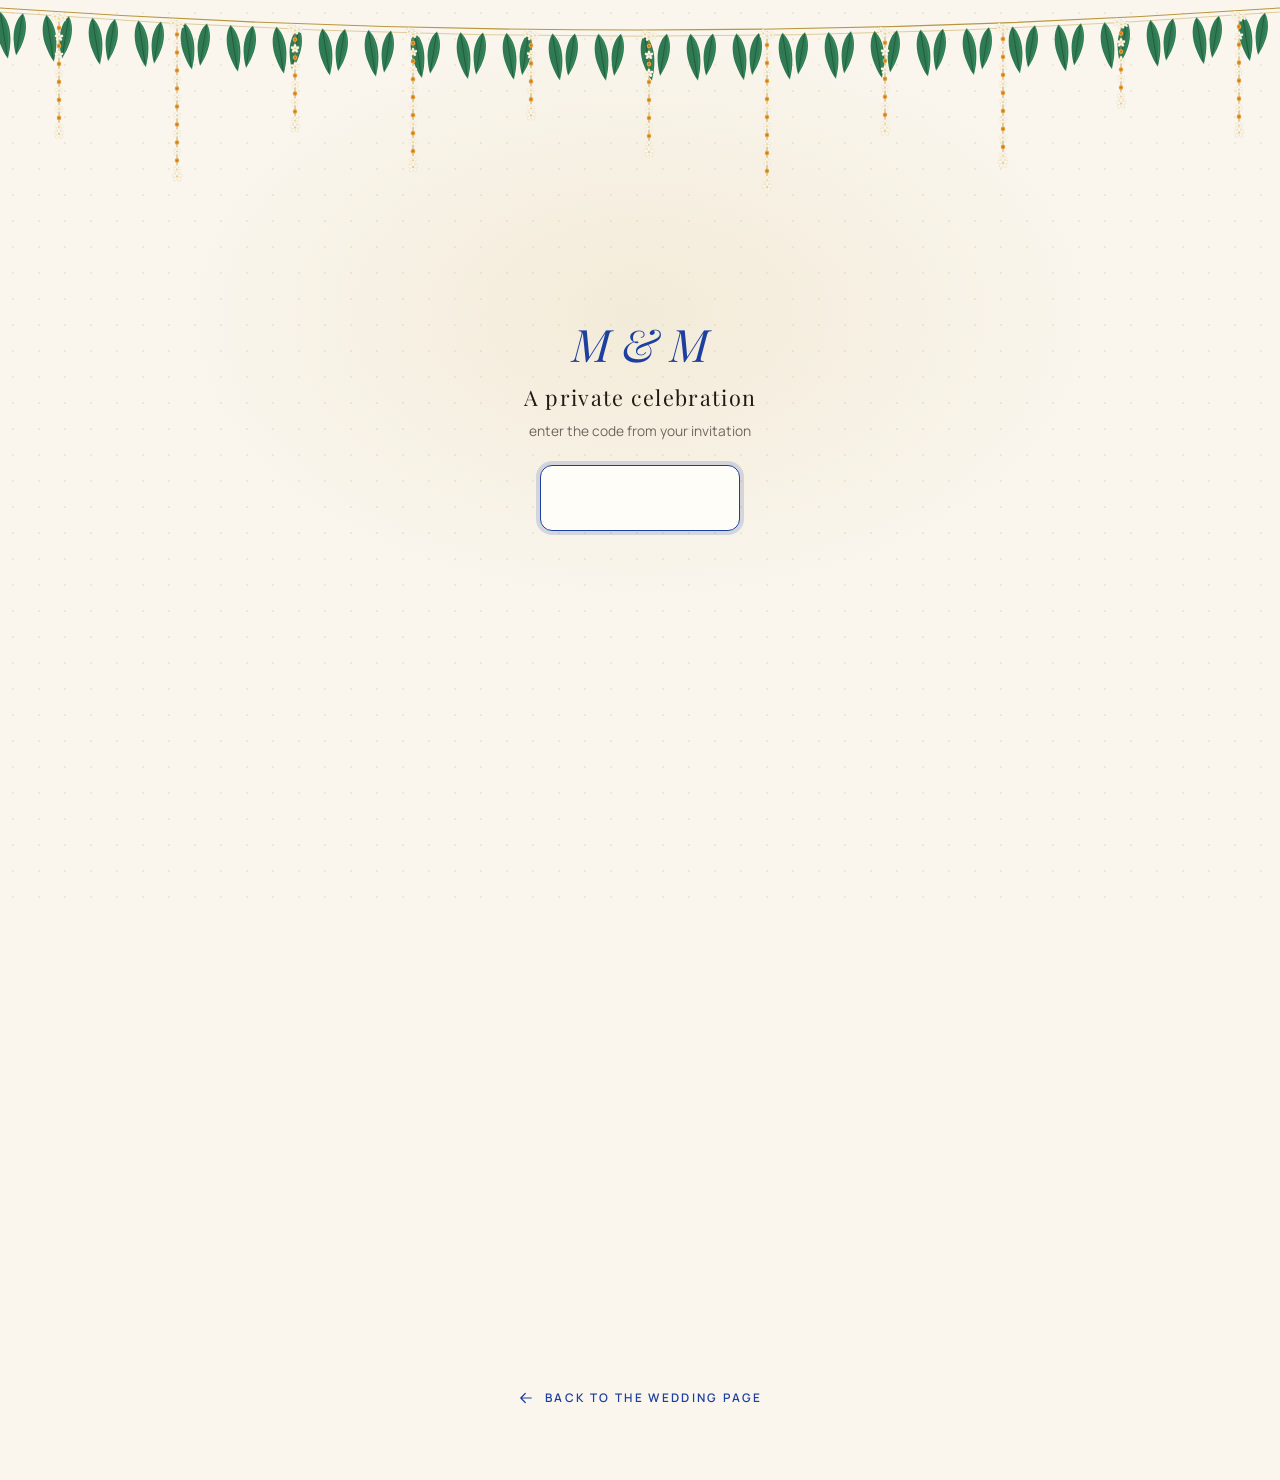
<file: photos.html>
<!DOCTYPE html>
<html lang="en">
<head>
  <meta charset="utf-8">
  <meta name="robots" content="noindex, nofollow">
  <meta name="viewport" content="width=device-width, initial-scale=1, viewport-fit=cover">
  <meta name="theme-color" content="#faf6ee">
  <title>Photos · Maheshika &amp; Moksha</title>
  <meta name="description" content="Share your photos from Maheshika and Moksha's wedding celebrations in Tirupati, and see everyone else's.">
  <link rel="icon" href="data:image/svg+xml,%3Csvg xmlns='http://www.w3.org/2000/svg' viewBox='0 0 64 64'%3E%3Ccircle cx='32' cy='32' r='30' fill='%231c3fa0'/%3E%3Cpath d='M32 14l6 14 14 4-14 4-6 14-6-14-14-4 14-4z' fill='%23d4b978'/%3E%3C/svg%3E">
  <link rel="preconnect" href="https://fonts.googleapis.com">
  <link rel="preconnect" href="https://fonts.gstatic.com" crossorigin>
  <!-- same font list as index.html; keep the two in step -->
  <link href="https://fonts.googleapis.com/css2?family=Playfair+Display:ital,wght@0,400;1,400&family=Manrope:wght@300;400;600&family=Noto+Serif+Telugu:wght@400;500;600&display=swap" rel="stylesheet">
  <link rel="stylesheet" href="css/styles.css">
  <!-- Before first paint: same PIN gate as index.html. If this device has not entered the code yet,
       hold the page until main.js shows the gate. Cleared by main.js, or if main.js fails to load. -->
  <script>try{if(!/^\d{4}$/.test(localStorage.getItem("mnm-in-key")||""))document.documentElement.classList.add("gated")}catch(e){}</script>
  <script src="js/config.js" defer></script>
  <script src="js/main.js" defer onerror="document.documentElement.classList.remove('gated')"></script>
  <script src="js/photos.js" defer></script>
</head>
<body class="page-photos">

  <svg width="0" height="0" style="position:absolute" aria-hidden="true">
    <defs>
      <symbol id="mango" viewBox="-8 -2 16 46">
        <path d="M0 0C5.5 6 7.5 18 4.5 30C3.3 35.5 1.6 40 0 43C-1.6 40-3.3 35.5-4.5 30C-7.5 18-5.5 6 0 0Z" fill="#2f7a52"/>
        <path d="M0 0C4 6 5.5 18 3 30C2 35 1 39 0 43" fill="none" stroke="#3f9466" stroke-width="1.2" opacity=".55"/>
        <path d="M0 1.5V41" stroke="#1d5638" stroke-width=".7"/>
      </symbol>
      <symbol id="jasmine" viewBox="-7 -7 14 14">
        <g fill="#fbf7ee" stroke="#d8c58f" stroke-width=".35">
          <ellipse cx="0" cy="-3.6" rx="2.1" ry="3.4"/><ellipse cx="0" cy="-3.6" rx="2.1" ry="3.4" transform="rotate(72)"/><ellipse cx="0" cy="-3.6" rx="2.1" ry="3.4" transform="rotate(144)"/><ellipse cx="0" cy="-3.6" rx="2.1" ry="3.4" transform="rotate(216)"/><ellipse cx="0" cy="-3.6" rx="2.1" ry="3.4" transform="rotate(288)"/>
        </g>
        <circle r="1.1" fill="#e9c96a"/>
      </symbol>
      <symbol id="bead" viewBox="-4 -4 8 8"><circle r="3.4" fill="#e9a13b"/><circle r="1.6" fill="#c97a18"/></symbol>
      <symbol id="ic-arrow" viewBox="0 0 24 24"><path d="M5 12h14m-6-6 6 6-6 6" fill="none" stroke="currentColor" stroke-width="1.6" stroke-linecap="round" stroke-linejoin="round"/></symbol>
      <symbol id="ic-camera" viewBox="0 0 24 24"><g fill="none" stroke="currentColor" stroke-width="1.5" stroke-linecap="round" stroke-linejoin="round"><path d="M4 8.5A1.5 1.5 0 0 1 5.5 7h2l1.2-2h6.6L16.5 7h2A1.5 1.5 0 0 1 20 8.5V18a1.5 1.5 0 0 1-1.5 1.5h-13A1.5 1.5 0 0 1 4 18Z"/><circle cx="12" cy="13" r="3.4"/></g></symbol>
      <symbol id="ic-download" viewBox="0 0 24 24"><path d="M12 4v11m-5-5 5 5 5-5M5 19h14" fill="none" stroke="currentColor" stroke-width="1.7" stroke-linecap="round" stroke-linejoin="round"/></symbol>
      <symbol id="ic-chat" viewBox="0 0 24 24"><path d="M5 18.5 4 20.5l3.4-1.1A8.5 8.5 0 1 0 5 18.5Z" fill="none" stroke="currentColor" stroke-width="1.5" stroke-linejoin="round"/></symbol>
    </defs>
  </svg>

  <div class="progress" id="progress" aria-hidden="true"></div>

  <!-- main.js adds "solid" once the page scrolls, exactly as on index.html -->
  <header class="nav" id="nav">
    <a class="brand" href="index.html" aria-label="Back to the main page">
      <span class="brand-mark">M<i>&amp;</i>M</span>
    </a>
    <nav class="links" id="links" aria-label="Sections">
      <a href="index.html#invitation">Invitation</a>
      <a href="index.html#couple">The Couple</a>
      <a href="index.html#story">Our Story</a>
      <a href="index.html#celebrations">Celebrations</a>
      <a href="index.html#rituals">Traditions</a>
      <a href="index.html#travel">Travel &amp; Stay</a>
      <a href="photos.html" class="active">Photos</a>
      <a href="index.html#rsvp">RSVP</a>
    </nav>
    <button class="burger" id="burger" aria-label="Open menu" aria-expanded="false" aria-controls="links">
      <span></span><span></span>
    </button>
  </header>

  <nav class="pills" aria-label="Quick actions">
    <a class="pill pill-rsvp" href="https://wa.me/4917676514369?text=Hi%20Moksha%21%20This%20is%20___.%0AHere%20is%20our%20RSVP%20for%20Tirupati%3A%0A10th%20Dec%2C%20Mehendi%20%26%20Haldi%3A%20Yes%0A11th%20Dec%2C%20Wedding%3A%20Yes%0A13th%20Dec%2C%20Reception%3A%20Yes%0AWe%20will%20be%20___%20guests.%0ASee%20you%20in%20December%21" target="_blank" rel="noopener"><svg class="ic" aria-hidden="true"><use href="#ic-chat"/></svg><span>RSVP</span></a>
    <a class="pill on" href="#add"><svg class="ic" aria-hidden="true"><use href="#ic-camera"/></svg><span>Add photos</span></a>
    <a class="pill sl-btn" href="https://maheshika-moksha.pages.dev" target="_blank" rel="noopener" aria-label="Open the Sri Lankan wedding website">
      <span class="sl-flag" aria-hidden="true">🇱🇰</span><span class="sl-text">Sri Lankan Wedding</span><span class="sl-short">Sri Lanka</span>
    </a>
  </nav>

  <main>
  <section class="section photos-hero">
    <svg class="toran" id="toran" aria-hidden="true"></svg>
    <div class="wrap narrow">
      <p class="eyebrow center reveal">Moments <span class="sep">·</span><span class="te" lang="te">ఫోటోలు</span></p>
      <h2 class="center reveal" data-split>Our album, filled by you</h2>
      <p class="center lede reveal">Every photo you add here goes straight into our Google Drive album. Add as many as you like.</p>

      <div class="upload-panel upload-panel-big reveal" id="add">
        <svg class="upload-icon" aria-hidden="true"><use href="#ic-camera"/></svg>
        <h3>Add your photos</h3>
        <p class="upload-text">Choose a few pictures from your phone. We shrink them a little so they send quickly, even on a slow connection.</p>
        <form id="upload-form" class="upload-form" novalidate>
          <input id="upload-name" type="text" name="name" placeholder="Your name (optional)" aria-label="Your name (optional)" autocomplete="name" maxlength="60">
          <input id="upload-files" type="file" accept="image/*" multiple hidden>
          <button type="button" id="upload-pick" class="btn btn-primary btn-big"><span>Choose photos</span><svg class="ic" aria-hidden="true"><use href="#ic-arrow"/></svg></button>
        </form>
        <p id="upload-status" class="upload-status" aria-live="polite"></p>
      </div>
    </div>
  </section>

  <section class="section wall-section">
    <div class="wrap">
      <p class="eyebrow center reveal">The album <span class="sep">·</span><span class="te" lang="te">ఆల్బమ్</span></p>
      <h2 class="center reveal" data-split>What everyone has shared</h2>
      <div class="wall" id="wall"></div>
      <p class="wall-empty" id="wall-empty">The album opens with the first photo. Be the one who adds it.</p>
      <p class="center small" id="wall-note"></p>
    </div>
  </section>
  </main>

  <!-- phone bottom bar: RSVP opens WhatsApp directly, the same as the desktop pill above -->
  <nav class="quick-bar" aria-label="Quick actions">
    <a href="https://wa.me/4917676514369?text=Hi%20Moksha%21%20This%20is%20___.%0AHere%20is%20our%20RSVP%20for%20Tirupati%3A%0A10th%20Dec%2C%20Mehendi%20%26%20Haldi%3A%20Yes%0A11th%20Dec%2C%20Wedding%3A%20Yes%0A13th%20Dec%2C%20Reception%3A%20Yes%0AWe%20will%20be%20___%20guests.%0ASee%20you%20in%20December%21" target="_blank" rel="noopener"><svg class="ic" aria-hidden="true"><use href="#ic-chat"/></svg><span>RSVP</span></a>
    <a href="photos.html" class="on"><svg class="ic" aria-hidden="true"><use href="#ic-camera"/></svg><span>Add photos</span></a>
    <a href="https://maheshika-moksha.pages.dev" target="_blank" rel="noopener"><span class="sl-flag" aria-hidden="true">🇱🇰</span><span>Sri Lanka</span></a>
  </nav>

  <footer class="page-foot">
    <a href="index.html"><svg class="ic" aria-hidden="true" style="transform:scaleX(-1)"><use href="#ic-arrow"/></svg><span>Back to the wedding page</span></a>
  </footer>
</body>
</html>
</file>
<file: css/styles.css>
/* ============================================================
   Maheshika & Moksha · Tirupati
   Design system
   · colour: ivory ground, royal blue, champagne gold, a whisper of saffron
   · type: Playfair Display (clear, premium serif) + Manrope (text) + Noto Serif Telugu
   · radius: 999 (pills) / 22 (cards) / 12 (small) / 6 (tiny)
   · shadow: three levels, always warm-tinted
   · motion: one easing, three durations (fast .25s, base .6s, slow 1s)

   Layout of this file: tokens and base, then one block per section in page order
   (nav, hero, invitation, couple, story, band, celebrations, rituals, travel, gallery,
   closing), then motion, the PIN gate, the phone overrides, and the photos page.
   Each section keeps its own media queries next to its rules.
   ============================================================ */

:root {
  --ivory: #faf6ee;
  --cream: #f2ebdc;
  --paper: #fffdf8;

  --royal: #1c3fa0;
  --royal-deep: #142d78;
  --royal-ink: #0d1d4f;        /* deep blue sections */
  --royal-soft: #3f62c9;
  --royal-mist: #e7ecf9;

  --champagne: #d4b978;
  --gold: #b8963f;
  --gold-deep: #816421;         /* deepened from #8f6f25 so tracked labels pass 4.5:1 on cream */
  --gold-line: #e5d8b8;

  --saffron: #e9a13b;
  --saffron-deep: #c97a18;

  --ink: #1f1a14;
  --ink-soft: #4f463c;
  --ink-mute: #70675c;         /* deepened from #857b6d so small muted text passes 4.5:1 on cream */

  --serif: "Playfair Display", "Iowan Old Style", Georgia, serif;
  --sans: "Manrope", "Helvetica Neue", Arial, sans-serif;
  --telugu: "Noto Serif Telugu", "Gautami", serif;

  --r-card: 22px; --r-sm: 12px; --r-xs: 6px;
  --sh-1: 0 6px 18px rgba(31,26,20,.05);
  --sh-2: 0 18px 44px rgba(31,26,20,.10);
  --sh-3: 0 34px 80px rgba(31,26,20,.16);
  --sh-deep: 0 30px 60px rgba(0,0,0,.3);   /* the one shadow used on the deep blue sections */
  --foil: rgba(212,185,120,.55);            /* champagne hairline where ivory meets deep blue */
  --ease: cubic-bezier(.2,.7,.2,1);
  --t-fast: .25s; --t-base: .6s; --t-slow: 1s;

  --nav-h: 72px;
  --gutter: clamp(1.1rem, 4vw, 2.5rem);
}

*, *::before, *::after { box-sizing: border-box; }
html { scroll-behavior: smooth; -webkit-text-size-adjust: 100%; }
body {
  margin: 0;
  font-family: var(--sans); font-weight: 400;
  font-size: 1.02rem; line-height: 1.7;
  color: var(--ink); background: var(--ivory);
  overflow-x: hidden;
  -webkit-font-smoothing: antialiased;
}
body.no-scroll { overflow: hidden; }
img { max-width: 100%; display: block; }
a { color: inherit; }
a:focus-visible, button:focus-visible { outline: 2px solid var(--royal-soft); outline-offset: 3px; border-radius: var(--r-xs); }
/* on the deep blue sections a blue ring vanishes, so the ring turns champagne */
.celebrations :is(a, button):focus-visible, .closing :is(a, button):focus-visible { outline-color: var(--champagne); }
h1, h2, h3, h4 { font-family: var(--serif); font-weight: 400; line-height: 1.1; margin: 0; letter-spacing: -.01em; }
h2 { font-size: clamp(2.1rem, 4.6vw, 3.4rem); color: var(--ink); margin-bottom: 1.2rem; font-weight: 300; text-wrap: balance; }
h2.on-dark { color: var(--ivory); }
h3 { font-size: 1.5rem; }
p { margin: 0 0 1rem; text-wrap: pretty; }
.center { text-align: center; }
.te { font-family: var(--telugu); font-weight: 500; }
.sep { margin: 0 .55em; opacity: .55; }
.wrap { width: min(1140px, 100% - 2 * var(--gutter)); margin: 0 auto; }
.wrap.narrow { width: min(860px, 100% - 2 * var(--gutter)); }
.section { padding: clamp(4rem, 7vw, 6rem) 0; position: relative; }
.lede { font-size: 1.12rem; color: var(--ink-soft); max-width: 620px; margin: 0 auto 3rem; font-weight: 300; text-wrap: balance; }
.small { font-size: .9rem; color: var(--ink-mute); }
.ic { width: 18px; height: 18px; flex: none; }
ul.plain { list-style: none; padding: 0; margin: 0 0 1rem; }
ul.plain li { padding: .7rem 0; border-bottom: 1px solid var(--gold-line); }
ul.plain li:last-child { border-bottom: 0; }

/* eyebrow: tracked caps in gold, Telugu in blue (the section label above every heading) */
.eyebrow {
  font-family: var(--sans); font-weight: 600; font-size: .86rem; letter-spacing: .3em; text-transform: uppercase;
  color: var(--gold-deep); margin-bottom: 1.1rem;
  display: flex; align-items: center; gap: .1em; flex-wrap: wrap;
}
.eyebrow.center { justify-content: center; }
.eyebrow .te { text-transform: none; letter-spacing: 0; font-size: 1.22rem; color: var(--royal); }
.eyebrow.on-dark { color: var(--champagne); }
.eyebrow.on-dark .te { color: #b9c6ef; }

/* deep blue blocks meet the ivory page on a champagne hairline, so the cut reads as foil rather than a hard edge */
.band { box-shadow: inset 0 1px 0 var(--foil); }
.celebrations { box-shadow: inset 0 -1px 0 var(--foil); }
.closing { box-shadow: inset 0 1px 0 var(--foil); }

/* buttons: one shape, two tones */
.btn {
  display: inline-flex; align-items: center; justify-content: center; gap: .6rem;
  min-height: 48px; padding: .8rem 1.5rem;
  font-family: var(--sans); font-weight: 600; font-size: .78rem; letter-spacing: .2em; text-transform: uppercase; text-decoration: none;
  border-radius: 999px; border: 1px solid transparent;
  position: relative; overflow: hidden; isolation: isolate;
  transition: transform var(--t-fast) var(--ease), box-shadow var(--t-fast) var(--ease), background var(--t-fast), border-color var(--t-fast), color var(--t-fast);
}
.btn .ic { transition: transform var(--t-fast) var(--ease); }
.btn:hover { transform: translateY(-2px); }
.btn:hover .ic { transform: translateX(3px); }
.btn:active { transform: translateY(0); }
.btn-primary { background: var(--royal); color: #fff; box-shadow: 0 10px 26px rgba(28,63,160,.28); }
.btn-primary:hover { background: var(--royal-deep); box-shadow: 0 14px 32px rgba(28,63,160,.36); }
/* a soft sheen crosses the blue button on hover */
.btn-primary::after { content: ""; position: absolute; inset: 0; z-index: -1; background: linear-gradient(110deg, transparent 35%, rgba(255,255,255,.22) 50%, transparent 65%); transform: translateX(-130%); transition: transform var(--t-slow) var(--ease); }
.btn-primary:hover::after { transform: translateX(130%); }
.btn-ghost { border-color: var(--gold); color: var(--ink); background: transparent; }
.btn-ghost:hover { background: rgba(184,150,63,.08); border-color: var(--gold-deep); }
.btn-ghost.on-dark { border-color: rgba(212,185,120,.7); color: var(--ivory); }
.btn-ghost.on-dark:hover { background: rgba(255,255,255,.07); border-color: var(--champagne); }
.btn-big { min-height: 56px; padding: 1rem 2rem; font-size: .84rem; }

/* ============================================================ NAV */
.progress { position: fixed; top: 0; left: 0; height: 2px; width: 100%; z-index: 60; pointer-events: none;
  background: linear-gradient(90deg, var(--royal), var(--champagne)); transform-origin: left; transform: scaleX(0); }
.nav {
  position: fixed; inset: 0 0 auto 0; z-index: 50; height: var(--nav-h);
  display: flex; align-items: center; justify-content: space-between;
  padding: 0 var(--gutter);
  transition: background var(--t-base), box-shadow var(--t-base);
}
/* main.js adds .solid once the page has scrolled 24px: frosted glass over the content */
.nav.solid { background: rgba(250,246,238,.84); backdrop-filter: blur(16px) saturate(140%); -webkit-backdrop-filter: blur(16px) saturate(140%); box-shadow: 0 1px 0 rgba(184,150,63,.25); }
.brand { text-decoration: none; display: inline-flex; align-items: center; min-height: 44px; }
.brand-mark { font-family: var(--serif); font-size: 1.5rem; font-weight: 300; letter-spacing: .02em; color: var(--ink); transition: color var(--t-fast); }
.brand-mark i { font-style: normal; color: var(--gold-deep); margin: 0 .08em; }
.brand:hover .brand-mark { color: var(--royal); }
.links { display: flex; gap: clamp(.9rem, 2vw, 1.9rem); }
.links a {
  font-family: var(--sans); font-weight: 600; font-size: .7rem; letter-spacing: .2em; text-transform: uppercase;
  text-decoration: none; color: var(--ink-soft); padding: .5rem 0; position: relative; white-space: nowrap;
  transition: color var(--t-fast);
}
.links a::after { content: ""; position: absolute; left: 0; right: 0; bottom: .2rem; height: 1px; background: var(--royal); transform: scaleX(0); transform-origin: right; transition: transform var(--t-fast) var(--ease); }
.links a:hover::after, .links a.active::after { transform: scaleX(1); transform-origin: left; }
.links a:hover, .links a.active { color: var(--royal); }
/* the RSVP link is always blue, so it stands out from the section links (needs the
   .links prefix to outrank the ".links a" colour above) */
.links .nav-rsvp { color: var(--royal); }
.burger { display: none; width: 46px; height: 46px; border: 0; background: transparent; cursor: pointer; flex-direction: column; justify-content: center; gap: 6px; align-items: center; border-radius: 999px; }
.burger span { display: block; width: 24px; height: 1.5px; background: var(--ink); transition: transform var(--t-base) var(--ease); }
.burger[aria-expanded="true"] span:nth-child(1) { transform: translateY(3.75px) rotate(45deg); }
.burger[aria-expanded="true"] span:nth-child(2) { transform: translateY(-3.75px) rotate(-45deg); }

/* phones and tablets: the links become a full-screen menu behind the burger */
@media (max-width: 900px) {
  .burger { display: flex; }
  .links {
    position: fixed; inset: var(--nav-h) 0 0 0;
    background: rgba(250,246,238,.97); backdrop-filter: blur(12px); -webkit-backdrop-filter: blur(12px);
    flex-direction: column; align-items: center; justify-content: center; gap: .4rem;
    transform: translateY(-6px); opacity: 0; pointer-events: none; visibility: hidden;
    transition: opacity var(--t-base) var(--ease), transform var(--t-base) var(--ease), visibility 0s linear var(--t-base);
  }
  .links.open { opacity: 1; transform: none; pointer-events: auto; visibility: visible; transition-delay: 0s; }
  .links a { color: var(--ink); font-family: var(--serif); font-size: 1.7rem; font-weight: 300; letter-spacing: 0; text-transform: none; padding: .55rem 1rem; }
  .links a::after { display: none; }
  .links a.active { color: var(--royal); }
  /* the nine links fade in one after another */
  .links.open a { animation: menu-in var(--t-base) var(--ease) both; }
  .links.open a:nth-child(2) { animation-delay: .05s } .links.open a:nth-child(3) { animation-delay: .1s } .links.open a:nth-child(4) { animation-delay: .15s }
  .links.open a:nth-child(5) { animation-delay: .2s } .links.open a:nth-child(6) { animation-delay: .25s } .links.open a:nth-child(7) { animation-delay: .3s }
  .links.open a:nth-child(8) { animation-delay: .35s } .links.open a:nth-child(9) { animation-delay: .4s }
  @keyframes menu-in { from { opacity: 0; transform: translateY(10px); } to { opacity: 1; transform: none; } }
  /* no glass blur while the menu is open: a backdrop-filter on the header makes it the containing
     block for the fixed .links panel, which then collapses to the header's height and vanishes */
  .nav.menu-open { background: var(--ivory); backdrop-filter: none; -webkit-backdrop-filter: none; }
}

/* fixed quick actions, bottom right on desktop: RSVP · Add photos · Sri Lankan Wedding
   (phones get the bottom bar instead, see QUICK ACTIONS at the end) */
.pills {
  position: fixed; right: max(1rem, env(safe-area-inset-right)); bottom: max(1rem, env(safe-area-inset-bottom)); z-index: 45;
  display: flex; align-items: center; gap: .5rem;
  transition: transform var(--t-fast) var(--ease), opacity var(--t-fast);
}
.pill {
  display: inline-flex; align-items: center; gap: .55rem;
  padding: .7rem 1.05rem .7rem .85rem; min-height: 44px;
  background: var(--paper); color: var(--royal-ink);
  border: 1px solid rgba(184,150,63,.55); border-radius: 999px; text-decoration: none;
  font-family: var(--sans); font-weight: 600; font-size: .7rem; letter-spacing: .16em; text-transform: uppercase;
  box-shadow: 0 12px 30px rgba(13,29,79,.18);
  transition: transform var(--t-fast) var(--ease), box-shadow var(--t-fast), border-color var(--t-fast), background var(--t-fast);
}
.pill .ic { width: 18px; height: 18px; color: var(--royal); }
.pill:hover { transform: translateY(-2px); border-color: var(--gold); box-shadow: 0 16px 36px rgba(13,29,79,.26); }
.pill:focus-visible { outline-color: var(--royal); outline-offset: -5px; }
.pill.on { background: var(--royal-mist); }
.pill-rsvp { background: var(--royal); color: #fff; border-color: var(--royal); }
.pill-rsvp .ic { color: #fff; }
.pill-rsvp:hover { background: var(--royal-deep); border-color: var(--royal-deep); }
.sl-btn { background: var(--royal-ink); color: var(--ivory); border-color: rgba(212,185,120,.7); box-shadow: 0 12px 30px rgba(13,29,79,.32); }
.sl-btn:hover { border-color: var(--champagne); box-shadow: 0 16px 36px rgba(13,29,79,.4); }
.sl-btn:focus-visible { outline-color: var(--ivory); }
/* main.js adds .hide while the contact cards are on screen (the closing has its own link) */
.pills.hide { opacity: 0; transform: translateY(8px); pointer-events: none; }
.sl-flag { font-size: 1.1rem; line-height: 1; }
.sl-short { display: none; } /* the short label replaces the long one on phones */

/* ============================================================ HERO */
.hero {
  position: relative; min-height: 100svh;
  /* the top padding leaves room for the mango-leaf toran hanging under the header */
  padding: calc(var(--nav-h) + 11rem) 0 7rem;
  display: grid; grid-template-columns: 1.05fr .95fr; align-items: center; gap: clamp(2rem, 6vw, 6rem);
  width: min(1180px, 100% - 2 * var(--gutter)); margin: 0 auto;
  background-image: radial-gradient(rgba(184,150,63,.15) 1px, transparent 1.4px); background-size: 26px 26px;
}
.hero::before { content: ""; position: absolute; inset: 0; pointer-events: none; background: linear-gradient(180deg, transparent 55%, var(--ivory) 92%); }
.hero-inner { position: relative; z-index: 2; order: 1; }
.hero-photo { position: relative; z-index: 2; order: 2; margin: 0; justify-self: center; width: min(100%, 440px); }
/* a blue block behind the photo and a gold hairline in front, both offset; --py is the parallax drift */
.hero-photo::before { content: ""; position: absolute; inset: -18px 18px 18px -18px; background: var(--royal-mist); border-radius: var(--r-card); z-index: 0; transform: translateY(var(--py, 0px)); }
.hero-photo::after { content: ""; position: absolute; inset: 18px -18px -18px 18px; border: 1px solid var(--champagne); border-radius: var(--r-card); z-index: 3; pointer-events: none; transform: translateY(var(--py, 0px)); }
.petals { position: absolute; inset: 0; width: 100%; height: 100%; z-index: 1; pointer-events: none; }
.hero .eyebrow { margin-bottom: 1.4rem; }
.hero .eyebrow .te { font-size: 1.05rem; }

/* garlands, drawn by main.js: the toran (mango leaves and jasmine) across the top, and
   jasmine strands flowing down both edges. The strand SVG width decides how many lanes
   drawStrands() draws: 130px gives three lanes, the narrower corner versions get one.
   Change the widths here and the lane rule in main.js together. */
.toran { position: absolute; top: calc(var(--nav-h) - 12px); left: 50%; transform: translateX(-50%); width: 100vw; height: 190px; z-index: 3; pointer-events: none; }
.strands { position: absolute; top: calc(var(--nav-h) - 12px); width: 130px; height: min(64vh, 620px); z-index: 3; pointer-events: none; }
.strands-l { left: calc(50% - 50vw); }
.strands-r { right: calc(50% - 50vw); transform: scaleX(-1); }
.strands .swing { transform-box: fill-box; transform-origin: 50% 0; animation: sway 6.5s ease-in-out infinite alternate; }
/* up to 1440px wide the strands would cross the content, so each shrinks to a short one in its top corner */
@media (max-width: 1440px) {
  .strands { width: 64px; height: min(34vh, 300px); top: calc(var(--nav-h) - 6px); }
  .strands-l { left: 0; } .strands-r { right: 0; }
}

.names { font-family: var(--serif); font-weight: 300; font-size: clamp(3.2rem, 7.2vw, 6rem); line-height: .98; letter-spacing: -.02em; color: var(--ink); margin: 0; display: flex; flex-direction: column; }
.names .line { display: block; }
.names .amp-line { line-height: .8; margin: .06em 0; }
.names .amp { font-style: normal; font-weight: 400; color: var(--gold-deep); font-size: .62em; padding-left: .1em; }
.names-te { font-family: var(--telugu); font-weight: 500; font-size: clamp(1.25rem, 2vw, 1.6rem); color: var(--royal); margin: .8rem 0 0; }
.hero-lead { font-family: var(--serif); font-style: italic; font-weight: 300; font-size: clamp(1.15rem, 1.8vw, 1.4rem); color: var(--ink-soft); margin: .9rem 0 1.5rem; max-width: 30ch; font-variation-settings: "opsz" 30; }

.hero-dates { display: flex; gap: 1.6rem; flex-wrap: wrap; margin-bottom: 1.6rem; }
/* each date is a quiet link down to its day: the numeral lifts and the label darkens on hover */
.hero-dates a { display: flex; align-items: baseline; gap: .5rem; font-size: .74rem; letter-spacing: .2em; text-transform: uppercase; color: var(--ink-mute); font-weight: 600; text-decoration: none; transition: color var(--t-fast); }
.hero-dates b { font-family: var(--serif); font-weight: 400; font-size: 1.7rem; letter-spacing: 0; color: var(--royal); line-height: 1; transition: transform var(--t-fast) var(--ease), color var(--t-fast); }
.hero-dates a:hover { color: var(--ink); }
.hero-dates a:hover b { transform: translateY(-2px); color: var(--royal-deep); }
/* ordinals (10th, 11th, 13th) here and on the celebration cards: a small italic "th" */
.hero-dates b sup, .scene-date b sup { font-size: .42em; vertical-align: .6em; margin-left: .05em; letter-spacing: .02em; font-style: italic; font-weight: 400; }

.countdown { display: flex; gap: .55rem; margin: 0; }
.countdown > div { flex: 1; min-width: 0; text-align: center; background: var(--paper); border: 1px solid var(--gold-line); border-radius: var(--r-sm); padding: .75rem .2rem .55rem; box-shadow: var(--sh-1); transition: border-color var(--t-fast), box-shadow var(--t-fast); }
.countdown > div:hover { border-color: var(--champagne); box-shadow: var(--sh-2); }
.countdown b { display: block; font-family: var(--serif); font-weight: 300; font-size: clamp(1.6rem, 3vw, 2.3rem); color: var(--royal); line-height: 1; font-variant-numeric: tabular-nums; }
.countdown span { font-size: .7rem; letter-spacing: .2em; text-transform: uppercase; color: var(--ink-mute); font-weight: 600; }
.cd-label { font-size: .86rem; color: var(--ink-mute); margin: .6rem 0 1.5rem; }
.hero-cta { display: flex; flex-wrap: wrap; gap: .8rem; }

/* editorial photo: soft-rounded, gold hairline frame, curtain reveal, gentle pointer tilt */
.img-reveal { position: relative; overflow: hidden; border-radius: var(--r-card); box-shadow: var(--sh-3); z-index: 1; transform: translateY(var(--py, 0px)); will-change: transform; }
/* the photo settles from 1.08 to 1 over 1.6x the slow token; the same transition carries the pointer tilt on desktop */
.img-reveal img { width: 100%; height: 100%; object-fit: cover; aspect-ratio: 3 / 4; transform: scale(1.08); transition: transform calc(var(--t-slow) * 1.6) var(--ease); }
.img-reveal::before { content: ""; position: absolute; inset: 0; background: var(--ivory); z-index: 2; transform: translateY(0); transition: transform calc(var(--t-slow) * 1.3) var(--ease) var(--t-fast); }
.img-reveal.in::before { transform: translateY(-101%); visibility: hidden; transition: transform calc(var(--t-slow) * 1.3) var(--ease) var(--t-fast), visibility 0s linear calc(var(--t-slow) * 1.3 + var(--t-fast)); }
.img-reveal.in img { transform: scale(1); }

/* the temple skyline along the bottom of the hero, drifting slower than the page */
.skyline { position: absolute; left: 50%; bottom: 0; transform: translateX(-50%) translateY(var(--py, 0px)); width: 100vw; height: 190px; z-index: 1; pointer-events: none; color: var(--gold); will-change: transform; }

/* laptop viewports up to 940px tall: tighter vertical rhythm so the countdown and buttons stay above the fold */
@media (min-width: 901px) and (max-height: 940px) {
  .hero { padding-bottom: 4.5rem; }
  .names { font-size: clamp(3rem, 6vw, 5rem); }
  .hero-lead { margin: .7rem 0 1.1rem; }
  .hero-dates { margin-bottom: 1.1rem; }
  .cd-label { margin: .5rem 0 1rem; }
}
/* tablets and phones: photo above the words, everything centred, a shorter toran */
@media (max-width: 900px) {
  .hero { grid-template-columns: 1fr; text-align: center; padding-top: calc(var(--nav-h) + 9.5rem); padding-bottom: 6.5rem; gap: 2.4rem; }
  .hero-photo { order: 1; width: min(76vw, 340px); }
  .hero-inner { order: 2; }
  .hero .eyebrow, .hero-dates, .hero-cta, .countdown { justify-content: center; }
  .hero-lead { margin-left: auto; margin-right: auto; }
  .names { align-items: center; }
  .toran { height: 150px; }
}

/* ============================================================ INVITATION */
.invitation { background: linear-gradient(180deg, var(--ivory), var(--cream)); }
.inv-title { margin-bottom: .2rem; }
.inv-sub { text-align: center; color: var(--royal); font-size: 1.3rem; margin: 0; }
/* the floral flourish (lotus, vines and leaves) under the invitation title and in the closing */
.flourish { display: block; width: min(280px, 72%); height: 56px; margin: 1rem auto 2.4rem; color: var(--gold); }
.card {
  position: relative; background: var(--paper);
  border: 1px solid var(--gold-line); border-radius: var(--r-card);
  padding: clamp(2.2rem, 5vw, 4rem) clamp(1.3rem, 5vw, 3.6rem);
  text-align: center; box-shadow: var(--sh-3);
}
.card::before { content: ""; position: absolute; inset: 10px; border: 1px solid var(--gold-line); border-radius: calc(var(--r-card) - 8px); pointer-events: none; } /* the inner hairline of a printed card */
.lang-tabs { display: inline-flex; border: 1px solid var(--gold-line); border-radius: 999px; padding: 3px; margin-bottom: 2rem; background: var(--ivory); position: relative; }
.lang-tabs button {
  border: 0; background: transparent; cursor: pointer; border-radius: 999px; min-height: 44px;
  padding: .5rem 1.15rem; font-family: var(--sans); font-weight: 600; font-size: .7rem; letter-spacing: .18em; text-transform: uppercase; color: var(--ink-mute);
  transition: background var(--t-fast), color var(--t-fast);
}
.lang-tabs button[lang="te"] { font-family: var(--telugu); text-transform: none; letter-spacing: 0; font-size: .95rem; }
.lang-tabs button:hover:not(.on) { color: var(--royal); background: rgba(28,63,160,.06); }
.lang-tabs button.on { background: var(--royal); color: #fff; }
.inv-bless { font-family: var(--serif); font-size: .95rem; letter-spacing: .1em; color: var(--royal); margin-bottom: .6rem; text-wrap: balance; }
.inv-bless-2 { display: block; font-size: .92em; margin-top: .35em; letter-spacing: .02em; } /* second line of the Telugu blessing */
.te-pane .inv-bless { font-family: var(--telugu); letter-spacing: .04em; font-size: 1.05rem; }
.inv-diya { width: 46px; height: 40px; margin: 0 auto 1.2rem; display: block; }
.inv-hosts { font-family: var(--serif); font-size: clamp(1.15rem, 2.2vw, 1.45rem); color: var(--ink); margin-bottom: 1.2rem; line-height: 1.35; text-wrap: balance; }
.inv-hosts em, .inv-line em { font-style: normal; color: var(--gold-deep); }
.inv-hosts small, .inv-line small { display: block; font-family: var(--sans); font-size: .74rem; letter-spacing: .2em; text-transform: uppercase; color: var(--ink-mute); margin-top: .3rem; font-weight: 600; }
.te-pane .inv-hosts small, .te-pane .inv-line small { font-family: var(--telugu); text-transform: none; letter-spacing: .02em; font-size: .9rem; font-weight: 500; }
.inv-line { color: var(--ink-soft); font-size: 1rem; line-height: 1.7; margin-bottom: 1rem; }
.inv-name { font-family: var(--serif); font-style: italic; font-weight: 300; font-size: clamp(2rem, 4vw, 2.9rem); color: var(--royal); margin: .2rem 0; line-height: 1.12; text-wrap: balance; }
.te-pane .inv-name { font-family: var(--telugu); font-style: normal; font-weight: 600; font-size: clamp(1.5rem, 3vw, 2.1rem); }
.inv-with { font-family: var(--sans); letter-spacing: .3em; text-transform: uppercase; font-size: .72rem; font-weight: 600; color: var(--gold-deep); margin: .5rem 0 .6rem; }
.te-pane .inv-with { font-family: var(--telugu); text-transform: none; letter-spacing: .02em; font-size: 1rem; font-weight: 500; }
.te-pane { font-family: var(--telugu); }
.te-pane .inv-line { font-size: 1.05rem; line-height: 1.9; }
.inv-grid { display: grid; grid-template-columns: 1fr 1fr; gap: 1.5rem; margin-top: 2.4rem; padding-top: 2rem; border-top: 1px solid var(--gold-line); }
.inv-grid h4 { font-family: var(--sans); font-size: .72rem; letter-spacing: .3em; text-transform: uppercase; color: var(--gold-deep); margin-bottom: .6rem; font-weight: 600; }
.te-pane .inv-grid h4 { font-family: var(--telugu); text-transform: none; letter-spacing: .02em; font-size: 1.05rem; font-weight: 500; }
.inv-grid p { font-size: .98rem; color: var(--ink-soft); line-height: 1.65; margin: 0; }
.inv-grid strong { font-weight: 600; color: var(--ink); }
@media (max-width: 640px) { .inv-grid { grid-template-columns: 1fr; } }

/* ============================================================ COUPLE: one photograph, one sentence */
.couple { background: var(--cream); }
.couple-layout { display: grid; grid-template-columns: minmax(0, 420px) 1fr; gap: clamp(2rem, 6vw, 5rem); align-items: center; margin-top: 3rem; }
.couple-photo { margin: 0; position: relative; }
.couple-photo .img-reveal { border-radius: var(--r-card); box-shadow: var(--sh-3); }
.couple-photo .img-reveal img { aspect-ratio: 4 / 5; }
.couple-photo::after { content: ""; position: absolute; inset: 16px -16px -16px 16px; border: 1px solid rgba(212,185,120,.8); border-radius: var(--r-card); pointer-events: none; z-index: -1; } /* offset gold hairline */
.couple-names { display: grid; gap: 2.2rem; }
.couple-home { font-family: var(--serif); font-weight: 300; font-size: clamp(1.5rem, 2.6vw, 2.1rem); line-height: 1.35; color: var(--ink); max-width: 640px; margin: 0; text-align: left; text-wrap: balance; }
.couple-home strong { font-weight: 400; color: var(--royal); }
@media (max-width: 760px) {
  .couple-layout { grid-template-columns: 1fr; gap: 2.2rem; }
  .couple-photo { width: min(100%, 360px); margin: 0 auto; }
  .couple-home { text-align: center; }
}

/* ============================================================ STORY */
.story { background: var(--ivory); }
.story-cols { display: grid; grid-template-columns: repeat(3, 1fr); gap: 2.4rem; margin-top: 3rem; }
.story-col { position: relative; padding-top: 1.2rem; border-top: 1px solid var(--gold-line); }
.story-num { font-family: var(--serif); font-style: italic; font-weight: 300; color: var(--gold-deep); font-size: 1.1rem; display: block; margin-bottom: .6rem; }
.story-col h3 { font-family: var(--serif); font-style: italic; font-weight: 300; font-size: 1.65rem; color: var(--royal); margin-bottom: .7rem; }
.story-col p { color: var(--ink-soft); font-size: 1rem; }
@media (max-width: 800px) { .story-cols { grid-template-columns: 1fr; gap: 2rem; } }

/* ============================================================ CINEMATIC BAND */
/* the photograph stays still behind the page while the blue Celebrations block slides up over it.
   clip-path on the band makes it the containing block for the fixed image, so the photo shows only
   through this window and never covers other sections. Faces stay fully visible: no blur, only a soft
   blue vignette at the top and bottom edges. */
.band { position: relative; height: 92vh; min-height: 520px; overflow: hidden; clip-path: inset(0); background: var(--royal-ink); color: var(--ivory); }
.band-img { position: fixed; inset: 0; width: 100%; height: 100vh; height: 100svh; }
.band-img img { width: 100%; height: 100%; object-fit: cover; object-position: 50% 32%; }
.band::after { content: ""; position: absolute; inset: 0; pointer-events: none; background: linear-gradient(180deg, rgba(13,29,79,.55) 0%, rgba(13,29,79,0) 26%, rgba(13,29,79,0) 70%, rgba(13,29,79,.6) 100%); }

/* ============================================================ CELEBRATIONS */
.celebrations { background: radial-gradient(1100px 600px at 15% 0%, rgba(63,98,201,.35), transparent 60%), radial-gradient(800px 500px at 100% 100%, rgba(212,185,120,.14), transparent 60%), var(--royal-ink); color: var(--ivory); overflow: hidden; }
.scenes { display: grid; gap: 1.1rem; margin-top: 3rem; }
.scene {
  display: grid; grid-template-columns: 96px 1fr; gap: 1.5rem; align-items: start;
  background: rgba(255,255,255,.045); border: 1px solid rgba(212,185,120,.22); border-radius: var(--r-card);
  padding: clamp(1.4rem, 3vw, 2.2rem);
  transition: transform var(--t-fast) var(--ease), background var(--t-fast), border-color var(--t-fast), box-shadow var(--t-fast);
}
.scene:hover { transform: translateY(-4px); background: rgba(255,255,255,.07); border-color: rgba(212,185,120,.45); box-shadow: var(--sh-deep); }
.scene-main { background: linear-gradient(135deg, rgba(212,185,120,.16), rgba(255,255,255,.05)); border-color: rgba(212,185,120,.6); } /* the reception, the day everyone is invited to */
.scene-date { text-align: center; padding-top: .1rem; }
.scene-date b { display: block; font-family: var(--serif); font-weight: 300; font-size: 3.4rem; line-height: .95; color: var(--champagne); transition: color var(--t-fast); }
.scene:hover .scene-date b { color: var(--ivory); }
.scene-date span { font-size: .7rem; letter-spacing: .3em; text-transform: uppercase; color: rgba(250,246,238,.6); font-weight: 600; }
.scene h3 { font-size: 1.65rem; color: var(--ivory); margin: .5rem 0 .4rem; font-weight: 300; }
.scene h3 small { display: block; font-size: .95rem; color: #b9c6ef; margin-top: .2rem; font-weight: 500; }
.scene-meta { font-family: var(--serif); color: var(--champagne); font-size: 1rem; margin-bottom: .8rem; line-height: 1.5; display: grid; gap: .3rem; }
.scene-meta span { display: flex; align-items: flex-start; gap: .55rem; }
.scene-meta .ic { margin-top: .22em; color: var(--champagne); opacity: .85; }
.scene p { color: rgba(250,246,238,.82); }
.scene-note { font-family: var(--serif); font-style: italic; color: var(--champagne); }
.scene-actions { display: flex; flex-wrap: wrap; gap: .8rem; margin-top: 1.2rem; }
.tag { display: inline-block; font-size: .7rem; letter-spacing: .2em; text-transform: uppercase; font-weight: 600; padding: .32rem .8rem; border-radius: 999px; border: 1px solid rgba(185,198,239,.5); color: #b9c6ef; }
.tag-gold { border-color: var(--champagne); color: var(--champagne); background: rgba(212,185,120,.1); }
/* the big date numeral rises a beat after its card */
.scene.reveal .scene-date b { opacity: 0; transform: translateY(14px); transition: opacity var(--t-slow) var(--ease) var(--t-fast), transform var(--t-slow) var(--ease) var(--t-fast); }
.scene.reveal.in .scene-date b { opacity: 1; transform: none; }
@media (max-width: 640px) {
  .scene { grid-template-columns: 1fr; gap: .5rem; }
  .scene-date { display: flex; align-items: baseline; gap: .6rem; text-align: left; }
  .scene-date b { font-size: 2.5rem; }
}
/* the RSVP panel closes the section under the three days */
.rsvp-panel { margin-top: 2.5rem; text-align: center; padding: clamp(1.8rem, 4vw, 2.8rem) clamp(1.2rem, 4vw, 3rem); border: 1px solid rgba(212,185,120,.6); border-radius: var(--r-card); background: linear-gradient(135deg, rgba(212,185,120,.14), rgba(255,255,255,.04)); }
.rsvp-kicker { font-family: var(--sans); font-weight: 600; font-size: .72rem; letter-spacing: .3em; text-transform: uppercase; color: var(--champagne); margin-bottom: .4rem; }
.rsvp-date { font-size: clamp(2rem, 4vw, 2.8rem); font-weight: 300; color: var(--ivory); margin-bottom: .8rem; }
.rsvp-date sup { font-size: .42em; vertical-align: .6em; margin-left: .05em; font-style: italic; font-weight: 400; color: var(--champagne); }
.rsvp-text { color: rgba(250,246,238,.82); max-width: 560px; margin: 0 auto 1.4rem; text-wrap: balance; }

/* ============================================================ RITUALS */
.rituals { background: var(--cream); }
.ritual-list { list-style: none; margin: 0; padding: 0; display: grid; grid-template-columns: 1fr 1fr; gap: 0 clamp(2rem, 5vw, 4.5rem); }
.ritual { display: grid; grid-template-columns: 44px 1fr; gap: 1rem; padding: 1.4rem 0; border-top: 1px solid var(--gold-line); transition: transform var(--t-fast) var(--ease), border-color var(--t-fast); }
.ritual:hover { transform: translateX(4px); border-color: var(--champagne); }
.ritual-n { font-family: var(--serif); font-style: italic; font-weight: 300; color: var(--gold-deep); font-size: 1.2rem; padding-top: .15rem; transition: color var(--t-fast); }
.ritual:hover .ritual-n { color: var(--royal); }
.ritual h4 { font-size: 1.25rem; color: var(--royal); margin-bottom: .35rem; }
.ritual p { font-size: .97rem; color: var(--ink-soft); margin: 0; }
@media (max-width: 760px) { .ritual-list { grid-template-columns: 1fr; } }

/* ============================================================ TRAVEL */
.travel { background: var(--ivory); }
.travel-grid { display: grid; grid-template-columns: 1fr 1fr; gap: clamp(2rem, 5vw, 4rem); margin-top: 3rem; }
.travel-block h3 { font-size: 1.5rem; color: var(--royal); margin-bottom: 1rem; padding-bottom: .7rem; border-bottom: 1px solid var(--gold-line); display: flex; align-items: center; gap: .6rem; }
.travel-block h3 .ic { color: var(--gold); width: 22px; height: 22px; }
.travel-block li strong { font-weight: 600; color: var(--ink); }
/* hotel rows and the contact cards in the closing share one card style */
ul.hotels { list-style: none; padding: 0; margin: 0 0 1rem; }
ul.hotels li + li { margin-top: .6rem; }
ul.hotels a, .contact a {
  display: flex; align-items: center; justify-content: space-between; gap: 1rem; text-decoration: none;
  background: var(--paper); border: 1px solid var(--gold-line); border-radius: var(--r-sm); padding: .95rem 1.15rem; min-height: 56px;
  box-shadow: var(--sh-1);
  transition: border-color var(--t-fast), transform var(--t-fast) var(--ease), box-shadow var(--t-fast);
}
ul.hotels a:hover, .contact a:hover { border-color: var(--gold); transform: translateY(-2px); box-shadow: var(--sh-2); }
ul.hotels a .ic, .contact a .ic { color: var(--gold); transition: transform var(--t-fast) var(--ease); }
ul.hotels a:hover .ic, .contact a:hover .ic { transform: translateX(3px); }
ul.hotels span, .contact a span { display: flex; flex-direction: column; }
ul.hotels strong, .contact strong { font-weight: 600; color: var(--ink); }
ul.hotels small, .contact small { font-size: .82rem; color: var(--ink-mute); letter-spacing: .02em; }
.tip { display: grid; grid-template-columns: 170px 1fr; gap: 1.4rem; align-items: center; margin-top: 3rem; padding: 1.6rem 1.8rem; background: var(--royal-mist); border-radius: var(--r-card); }
.tip-art { width: 170px; height: auto; opacity: .95; }
.tip h4 { color: var(--royal-deep); font-size: 1.2rem; margin-bottom: .3rem; }
.tip p { margin: 0; color: var(--ink-soft); }
@media (max-width: 760px) { .travel-grid { grid-template-columns: 1fr; } .tip { grid-template-columns: 1fr; text-align: center; } .tip-art { margin: 0 auto; } }

/* ============================================================ GALLERY */
.gallery { background: var(--cream); }
.gal-grid { display: grid; grid-template-columns: repeat(3, 1fr); gap: 1.2rem; }
/* every photo is a soft-cornered frame with an offset gold hairline (the two-layer shadow) */
.gal { aspect-ratio: 4 / 5; border-radius: var(--r-card); overflow: hidden; position: relative; box-shadow: 12px 12px 0 -1px var(--cream), 12px 12px 0 0 var(--gold-line); }
/* each tile is filled by its photo; a touch of zoom on hover */
.gal img { width: 100%; height: 100%; object-fit: cover; transition: transform var(--t-slow) var(--ease); }
.gal:hover img { transform: scale(1.04); }
.gal-grid .gal:nth-child(3n+2) { transform: translateY(1.6rem); } /* the middle column sits a little lower */
@media (max-width: 700px) { .gal-grid { grid-template-columns: repeat(2, 1fr); gap: .9rem; } .gal-grid .gal:nth-child(3n+2) { transform: none; } .gal-grid .gal:nth-child(even) { transform: translateY(1.2rem); } }
.gal-cta { text-align: center; margin-top: 2.6rem; }
.gal-cta .small { margin: .9rem 0 0; }

/* ============================================================ CLOSING */
.closing {
  background: radial-gradient(900px 520px at 50% 100%, rgba(212,185,120,.22), transparent 65%), radial-gradient(rgba(212,185,120,.12) 1px, transparent 1.4px), var(--royal-ink);
  background-size: auto, 26px 26px, auto;
  color: var(--ivory); text-align: center;
}
.closing-te { font-size: 1.35rem; color: var(--champagne); margin-bottom: .4rem; }
.closing-text { color: rgba(250,246,238,.82); font-size: 1.1rem; max-width: 600px; margin: 0 auto 1rem; font-weight: 300; }
.closing .flourish { color: var(--champagne); margin: 1.4rem auto 1.6rem; }
.closing-names { font-family: var(--serif); font-style: italic; font-weight: 300; font-size: clamp(2.3rem, 5vw, 3.6rem); color: var(--ivory); margin: 0; line-height: 1.1; }
.closing-names .amp { color: var(--champagne); font-size: .75em; }
.closing-with { font-family: var(--serif); color: var(--champagne); font-size: .98rem; letter-spacing: .02em; line-height: 1.7; margin: 1rem 0 2.5rem; }
/* the contact cards reuse the hotel-row card (see TRAVEL), recoloured for the blue ground */
.contact { display: grid; gap: .8rem; max-width: 460px; margin: 0 auto 3rem; }
.contact-title { font-size: .7rem; letter-spacing: .3em; text-transform: uppercase; color: #b9c6ef; margin-bottom: .2rem; font-weight: 600; }
.contact a { background: rgba(255,255,255,.06); border-color: rgba(212,185,120,.35); box-shadow: none; text-align: left; }
.contact a:hover { background: rgba(255,255,255,.1); border-color: var(--champagne); box-shadow: none; }
.contact strong { color: var(--ivory); }
.contact small { color: #b9c6ef; }
.contact a .ic { color: var(--champagne); }
.foot { font-size: .72rem; letter-spacing: .2em; text-transform: uppercase; color: rgba(250,246,238,.55); line-height: 2.2; padding-bottom: 5rem; font-weight: 600; font-variant-numeric: lining-nums; }
.foot a { display: inline-block; padding: .75rem 0; margin: -.6rem 0; line-height: 1.4; color: var(--champagne); text-decoration: underline; text-decoration-color: rgba(212,185,120,.4); text-underline-offset: .22em; letter-spacing: .1em; text-transform: none; font-size: .9rem; font-family: var(--serif); font-weight: 400; transition: text-decoration-color var(--t-fast), color var(--t-fast); }
.foot a:hover { color: #fff; text-decoration-color: #fff; }

/* ============================================================ MOTION */
/* .rise: the hero's lines float up one after another on load */
.rise { opacity: 0; transform: translateY(18px); animation: rise var(--t-slow) var(--ease) forwards; }
.hero-inner .rise:nth-child(1) { animation-delay: .15s } .hero-inner .rise:nth-child(2) { animation-delay: .3s } .hero-inner .rise:nth-child(3) { animation-delay: .45s }
.hero-inner .rise:nth-child(4) { animation-delay: .55s } .hero-inner .rise:nth-child(5) { animation-delay: .65s } .hero-inner .rise:nth-child(6) { animation-delay: .75s }
.hero-inner .rise:nth-child(7) { animation-delay: .85s } .hero-inner .rise:nth-child(8) { animation-delay: .95s }
@keyframes rise { to { opacity: 1; transform: none; } }
/* the names rise line by line (main.js wraps each line in .line-in) */
.names.rise { opacity: 1; transform: none; animation: none; }
.names .line { clip-path: inset(0 0 -10% 0); } /* masks the rising line; the -10% leaves room for descenders */
.names .line-in { display: block; transform: translateY(110%); animation: line-up var(--t-slow) var(--ease) forwards; }
.names .line:nth-child(1) .line-in { animation-delay: .2s } .names .line:nth-child(2) .line-in { animation-delay: .32s } .names .line:nth-child(3) .line-in { animation-delay: .44s }
@keyframes line-up { to { transform: none; } }

/* .reveal is removed by main.js once the entrance has settled, so hover lifts and their own timings take over */
.reveal { opacity: 0; transform: translateY(22px); transition: opacity var(--t-slow) var(--ease), transform var(--t-slow) var(--ease); }
.reveal.in { opacity: 1; transform: none; }
.gal-grid .gal.reveal.in:nth-child(3n+2) { transform: translateY(1.6rem); } /* keeps the gallery offset while the tile is still revealing */
@media (max-width: 700px) { .gal-grid .gal.reveal.in:nth-child(3n+2) { transform: none; } .gal-grid .gal.reveal.in:nth-child(even) { transform: translateY(1.2rem); } }

/* headings reveal word by word (main.js wraps each word in .w > span) */
h2[data-split] .w { display: inline-block; overflow: hidden; vertical-align: bottom; padding-bottom: .24em; margin-bottom: -.24em; }
h2[data-split] .w > span { display: inline-block; transform: translateY(135%); transition: transform var(--t-slow) var(--ease); }
h2[data-split].in .w > span { transform: none; }
h2[data-split].reveal { opacity: 1; transform: none; }

/* ambient loops (garland sway, diya flicker) run on their own slow, symmetric timing */
.toran .swing { transform-box: fill-box; transform-origin: 50% 0; animation: sway 5s ease-in-out infinite alternate; }
@keyframes sway { from { transform: rotate(-2.2deg); } to { transform: rotate(2.2deg); } }
.flame { transform-box: fill-box; transform-origin: 50% 100%; animation: flicker 1.7s ease-in-out infinite; }
.flame-inner { animation-duration: 1.15s; animation-delay: -.4s; }
@keyframes flicker { 0%, 100% { transform: scale(1, 1); } 30% { transform: scale(.94, 1.12) skewX(3deg); } 60% { transform: scale(1.06, .94) skewX(-3deg); } }

@media (prefers-reduced-motion: reduce) {
  html { scroll-behavior: auto; }
  /* catch-all: nothing may animate or transition, hover lifts included */
  *, *::before, *::after { animation-duration: .01ms !important; animation-iteration-count: 1 !important; transition-duration: .01ms !important; transition-delay: 0s !important; }
  .btn:hover, .pill:hover, .scene:hover, .ritual:hover, ul.hotels a:hover, .contact a:hover, .gal:hover img, .btn:hover .ic, ul.hotels a:hover .ic, .contact a:hover .ic, .hero-dates a:hover b { transform: none; }
  .shake { animation: none; }
  .rise, .reveal, .names .line-in, h2[data-split] .w > span, .scene.reveal .scene-date b { opacity: 1; transform: none; animation: none; transition: none; }
  .img-reveal::before { display: none; } .img-reveal img { transform: none; transition: none; }
  .toran .swing, .flame, .links.open a { animation: none; }
  .progress, .petals { display: none; }
  .btn, .scene, .ritual, ul.hotels a, .contact a, .gal img { transition: none; }
}

/* ============================================================ PIN GATE */
/* html.gated is set before first paint (inline in <head>) and cleared when the code is right:
   the page stays out of sight and the hero intro waits, so first-time guests see it after the gate opens */
html.gated :is(main, .nav, .pills, .progress) { visibility: hidden; }
html.gated :is(.rise, .names .line-in) { animation-play-state: paused; }
html.gated .img-reveal::before { transform: none; visibility: visible; transition: none; }
html.gated .img-reveal img { transform: scale(1.08); transition: none; }
.pin-gate {
  position: fixed; inset: 0; z-index: 100; display: grid; place-items: center;
  background: radial-gradient(800px 500px at 50% 35%, rgba(212,185,120,.18), transparent 60%), radial-gradient(rgba(184,150,63,.15) 1px, transparent 1.4px), var(--ivory);
  background-size: auto, 26px 26px, auto;
  transition: opacity var(--t-base) var(--ease);
}
.pin-gate .toran { top: 0; } /* the gate has no header, so its toran hangs from the very top */
.pin-gate.open { opacity: 0; pointer-events: none; }
.pin-box { text-align: center; color: var(--ink); padding: 2rem; max-width: 360px; }
.pin-mono { font-family: var(--serif); font-style: italic; font-weight: 300; font-size: 2.8rem; color: var(--royal); line-height: 1; }
.pin-title { font-family: var(--serif); font-size: 1.35rem; letter-spacing: .06em; margin: .8rem 0 .2rem; font-weight: 300; }
.pin-sub { font-size: .86rem; color: var(--ink-mute); margin-bottom: 1.4rem; }
.pin-input { width: 200px; padding: .7rem; text-align: center; font-family: var(--serif); font-size: 1.9rem; letter-spacing: .5em; text-indent: .5em; background: var(--paper); color: var(--ink); border: 1px solid var(--gold); border-radius: var(--r-sm); outline: none; box-shadow: var(--sh-2); }
.pin-input:focus { border-color: var(--royal); box-shadow: 0 0 0 4px rgba(28,63,160,.16); }
.pin-err { min-height: 1.4em; font-size: .84rem; color: var(--royal); margin-top: .8rem; }
.pin-box.busy .pin-input { opacity: .55; pointer-events: none; } /* while the backend checks the code */
.pin-box.busy .pin-err { color: var(--ink-mute); }
.shake { animation: shake var(--t-base) var(--ease); } /* a wrong code shakes the box */
@keyframes shake { 20%,60% { transform: translateX(-7px);} 40%,80% { transform: translateX(7px);} }

/* ============================================================ PHONES (up to 560px) */
@media (max-width: 560px) {
  :root { --nav-h: 64px; }
  .section { padding: 3.6rem 0; }
  .hero { padding-top: calc(var(--nav-h) + 8.6rem); padding-bottom: 5.5rem; gap: 2rem; }
  .names { font-size: clamp(2.8rem, 14vw, 3.6rem); }
  .names-te { font-size: 1.3rem; }
  .hero-lead { font-size: 1.1rem; }
  .hero-dates { flex-direction: column; align-items: center; gap: .3rem; }
  .hero-dates b { font-size: 1.4rem; }
  .countdown { gap: .45rem; }
  .countdown > div { padding: .6rem .1rem .5rem; }
  .countdown b { font-size: 1.6rem; }
  .countdown span { font-size: .7rem; letter-spacing: .14em; }
  .hero-cta { flex-direction: column; align-items: stretch; }
  .hero-photo { width: min(72vw, 300px); }
  .hero-photo::before { inset: -12px 12px 12px -12px; } /* tighter photo offsets on a narrow screen */
  .hero-photo::after { inset: 12px -12px -12px 12px; }
  .hero .eyebrow { flex-direction: column; gap: .35rem; }
  .hero .eyebrow .sep { display: none; }
  .strands { width: 52px; height: min(30vh, 240px); }
  .skyline { height: 120px; }
  .flourish { width: 78%; height: 46px; }
  .card { padding: 2rem 1.1rem; }
  .card::before { inset: 7px; }
  .inv-bless { letter-spacing: .06em; }
  .inv-name { font-size: 1.9rem; }
  .band { height: 78vh; min-height: 460px; }
  .closing-with br { display: none; } /* the two lines would each break mid-name on a phone; one flowing sentence reads better */
  .scene { padding: 1.3rem 1.1rem; }
  .scene h3 { font-size: 1.4rem; }
  .scene-actions { flex-direction: column; align-items: stretch; }
  .gal { box-shadow: 10px 10px 0 -1px var(--cream), 10px 10px 0 0 var(--gold-line); }
  .contact { max-width: none; }
  .sl-text { display: none; } .sl-short { display: inline; }
  /* body-sized copy never drops below 16px on phones */
  .small, .cd-label, .inv-bless, .inv-grid p, .te-pane .inv-hosts small, .te-pane .inv-line small, .scene h3 small, .ritual p,
  ul.hotels small, .contact small, .closing-with, .foot a, .lang-tabs button[lang="te"] { font-size: 1rem; }
}

/* ============================================================ QUICK ACTIONS (phones and tablets) */
/* a bottom bar replaces the desktop pills: RSVP · Add photos · Sri Lanka */
.quick-bar { display: none; }
@media (max-width: 900px) {
  body { padding-bottom: calc(66px + env(safe-area-inset-bottom)); } /* room for the bar above the home indicator */
  .quick-bar {
    position: fixed; left: 0; right: 0; bottom: 0; z-index: 48;
    display: grid; grid-template-columns: 1fr 1fr 1fr; gap: 0;
    background: rgba(250,246,238,.94); backdrop-filter: blur(14px); -webkit-backdrop-filter: blur(14px);
    border-top: 1px solid var(--gold-line); padding: .45rem .5rem calc(.45rem + env(safe-area-inset-bottom));
  }
  .quick-bar a { display: flex; flex-direction: column; align-items: center; gap: .2rem; text-decoration: none; min-height: 50px; justify-content: center; border-radius: var(--r-sm); font-family: var(--sans); font-weight: 600; font-size: .66rem; letter-spacing: .12em; text-transform: uppercase; color: var(--ink-soft); }
  .quick-bar a .ic { width: 22px; height: 22px; color: var(--royal); }
  .quick-bar a .sl-flag { font-size: 1.25rem; line-height: 22px; }
  .quick-bar a:first-child { background: var(--royal); color: #fff; margin-right: .4rem; } /* RSVP is the filled one */
  .quick-bar a:first-child .ic { color: #fff; }
  .quick-bar a.on { color: var(--royal); }
  /* the desktop pills are redundant once the bar exists */
  .pills, .pills.hide { display: none; }
}

/* ============================================================ PHOTOS PAGE (photos.html) */
.page-photos .photos-hero { padding-top: calc(var(--nav-h) + 9rem); background-image: radial-gradient(rgba(184,150,63,.15) 1px, transparent 1.4px); background-size: 26px 26px; }
/* the upload panel */
.upload-panel { margin-top: 3.2rem; text-align: center; background: var(--paper); border: 1px solid var(--gold-line); border-radius: var(--r-card); padding: clamp(1.8rem, 4vw, 2.8rem) clamp(1.2rem, 4vw, 2.6rem); box-shadow: var(--sh-1); }
.upload-panel h3 { font-size: 1.6rem; color: var(--royal); margin-bottom: .5rem; }
.upload-panel-big { padding: clamp(2.2rem, 5vw, 3.4rem) clamp(1.4rem, 5vw, 3rem); box-shadow: var(--sh-2); }
.upload-panel-big h3 { font-size: clamp(1.7rem, 3vw, 2.2rem); }
.upload-icon { width: 44px; height: 44px; color: var(--gold); margin: 0 auto .6rem; display: block; }
.upload-text { color: var(--ink-soft); max-width: 520px; margin: 0 auto 1.4rem; }
.upload-form { display: flex; gap: .7rem; justify-content: center; align-items: stretch; flex-wrap: wrap; }
.upload-form input[type="text"] { min-height: 48px; padding: .6rem 1.1rem; border: 1px solid var(--gold-line); border-radius: 999px; background: var(--ivory); font-family: var(--sans); font-size: 1rem; color: var(--ink); width: min(100%, 260px); }
.upload-form input[type="text"]:focus { outline: none; border-color: var(--royal-soft); box-shadow: 0 0 0 4px rgba(28,63,160,.12); }
/* photos.js sets .ok / .error / .muted on the status line */
.upload-status { min-height: 1.5em; margin: 1rem 0 0; font-size: .95rem; color: var(--ink-soft); }
.upload-status.ok { color: var(--royal); }
.upload-status.error { color: #9b2b2b; }
.upload-status.muted { color: var(--ink-mute); }
@media (max-width: 560px) { .upload-form { flex-direction: column; } .upload-form input[type="text"], .upload-form .btn { width: 100%; } }
/* the album wall, filled by photos.js */
.wall-section { background: var(--cream); }
.wall { display: grid; grid-template-columns: repeat(auto-fill, minmax(220px, 1fr)); gap: 1rem; margin-top: 2rem; }
.wall-tile { margin: 0; border-radius: var(--r-sm); overflow: hidden; background: var(--paper); border: 1px solid var(--gold-line); box-shadow: var(--sh-1); }
.wall-tile img { width: 100%; aspect-ratio: 4 / 5; object-fit: cover; display: block; }
.wall-tile figcaption { display: flex; align-items: center; justify-content: space-between; gap: .5rem; font-family: var(--sans); font-size: .74rem; letter-spacing: .12em; text-transform: uppercase; color: var(--ink-mute); padding: .35rem .35rem .35rem .8rem; }
.wall-tile figcaption span { overflow: hidden; text-overflow: ellipsis; white-space: nowrap; }
/* the save-to-phone button on every tile; .busy while fetching, .done flashes after a save */
.wall-save { flex: none; display: inline-flex; align-items: center; justify-content: center; width: 38px; height: 38px; border-radius: 50%; border: 1px solid var(--gold-line); background: var(--ivory); color: var(--royal); cursor: pointer; transition: background var(--t-fast), border-color var(--t-fast), color var(--t-fast); }
.wall-save .ic { width: 18px; height: 18px; }
.wall-save:hover { background: var(--royal); border-color: var(--royal); color: #fff; }
.wall-save.busy { opacity: .5; pointer-events: none; }
.wall-save.done { background: var(--royal-mist); border-color: var(--gold); }
.wall-empty { text-align: center; color: var(--ink-mute); font-family: var(--serif); font-style: italic; font-size: 1.15rem; margin: 2.5rem 0 0; } /* hidden by photos.js once a photo exists */
.page-foot { text-align: center; padding: 3rem var(--gutter) 4rem; }
.page-foot a { display: inline-flex; align-items: center; gap: .6rem; text-decoration: none; font-family: var(--sans); font-weight: 600; font-size: .74rem; letter-spacing: .2em; text-transform: uppercase; color: var(--royal); }
@media (max-width: 560px) { .wall { grid-template-columns: repeat(2, 1fr); gap: .7rem; } .wall-tile figcaption { font-size: .66rem; letter-spacing: .06em; } .page-photos .photos-hero { padding-top: calc(var(--nav-h) + 7.5rem); } }
</file>
